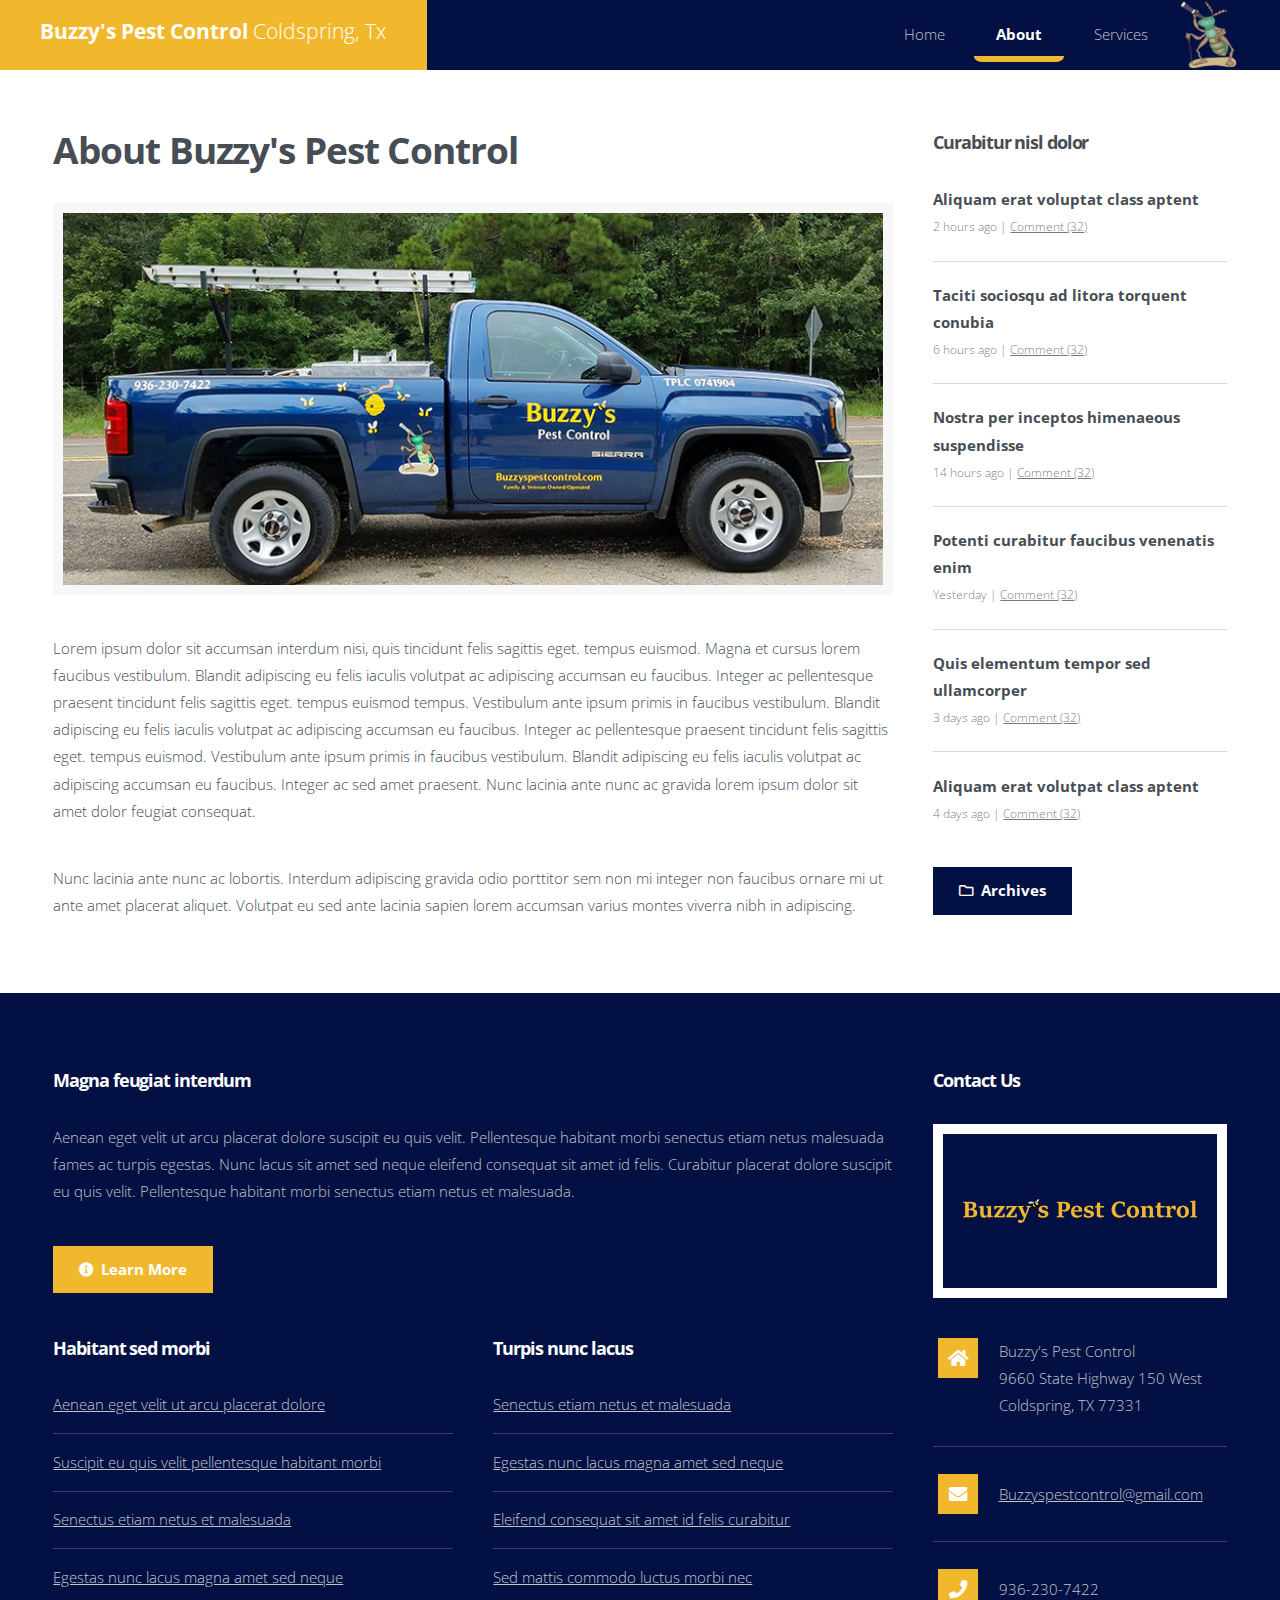
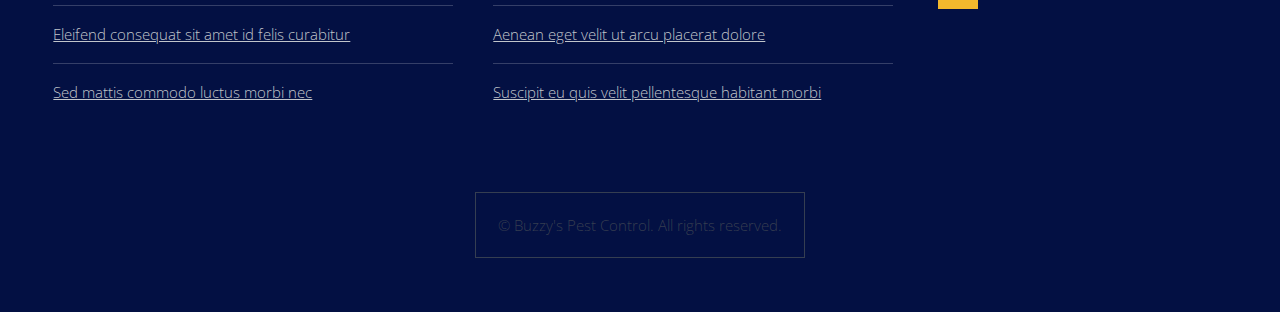
<file: about.html>
<!DOCTYPE HTML>
<html>
	<head>
		<title>Buzzy's Pest Control | About</title>
		<meta charset="utf-8" />
		<meta name="viewport" content="width=device-width, initial-scale=1, user-scalable=no" />
		<meta name="description" content="" />
		<meta name="keywords" content="" />
		<link rel="stylesheet" href="assets/css/main.css" />
	</head>
	<body class="is-preload">

		<!-- Header -->
		<header id="header">

			<!-- Logo -->
				<a class="logo" href="index.html"><strong>Buzzy's Pest Control</strong> <span>Coldspring, Tx</span></a>

			<!-- Nav -->
				<nav id="nav">
					<ul>
						<li><a href="index.html">Home</a></li>
						<li><a href="about.html" class="active">About</a></li>
						<li><a href="services.html">Services</a></li>
						<picture>
							<a href="index.html">
								<img class="logo3"src="./images/logos/ogcricket.png" alt="Buzzy's pest control logo">
							</a>
						</picture>
					</ul>
				</nav>

		</header>

		<!-- Main -->
			<div id="main" class="wrapper">
				<div class="inner with-sidebar">

					<!-- Content -->
						<section class="content">
							<div class="posts">
								<article class="post">
									<header>
										<h1>About Buzzy's Pest Control</h1>
									</header>
									<span class="image fit"><img src="images/bpctruck.jpg" alt="" /></span>
									<p>Lorem ipsum dolor sit accumsan interdum nisi, quis tincidunt felis sagittis eget. tempus euismod. Magna et cursus lorem faucibus vestibulum. Blandit adipiscing eu felis iaculis volutpat ac adipiscing accumsan eu faucibus. Integer ac pellentesque praesent tincidunt felis sagittis eget. tempus euismod tempus. Vestibulum ante ipsum primis in faucibus vestibulum. Blandit adipiscing eu felis iaculis volutpat ac adipiscing accumsan eu faucibus. Integer ac pellentesque praesent tincidunt felis sagittis eget. tempus euismod. Vestibulum ante ipsum primis in faucibus vestibulum. Blandit adipiscing eu felis iaculis volutpat ac adipiscing accumsan eu faucibus. Integer ac sed amet praesent. Nunc lacinia ante nunc ac gravida lorem ipsum dolor sit amet dolor feugiat consequat.</p>
									<p>Nunc lacinia ante nunc ac lobortis. Interdum adipiscing gravida odio porttitor sem non mi integer non faucibus ornare mi ut ante amet placerat aliquet. Volutpat eu sed ante lacinia sapien lorem accumsan varius montes viverra nibh in adipiscing.</p>
								</article>
							</div>
						</section>

					<!-- Sidebar -->
						<section class="sidebar">
							<header>
								<h3>Curabitur nisl dolor</h3>
							</header>
							<div class="posts-list">
								<article>
									<a href="#">Aliquam erat voluptat class aptent</a>
									<p class="date">2 hours ago | <a href="#">Comment (32)</a></p>
								</article>
								<article>
									<a href="#">Taciti sociosqu ad litora torquent conubia</a>
									<p class="date">6 hours ago | <a href="#">Comment (32)</a></p>
								</article>
								<article>
									<a href="#">Nostra per inceptos himenaeous suspendisse</a>
									<p class="date">14 hours ago | <a href="#">Comment (32)</a></p>
								</article>
								<article>
									<a href="#">Potenti curabitur faucibus venenatis enim</a>
									<p class="date">Yesterday | <a href="#">Comment (32)</a></p>
								</article>
								<article>
									<a href="#">Quis elementum tempor sed ullamcorper</a>
									<p class="date">3 days ago | <a href="#">Comment (32)</a></p>
								</article>
								<article>
									<a href="#">Aliquam erat volutpat class aptent</a>
									<p class="date">4 days ago | <a href="#">Comment (32)</a></p>
								</article>
								<ul class="actions">
									<li><a href="#" class="button primary icon fa-folder">Archives</a></li>
								</ul>
							</div>
						</section>

				</div>
			</div>

		<!-- Footer -->
			<section id="footer">
				<div class="inner with-sidebar">

					<!-- Content -->
						<div class="content">
							<section>
								<header>
									<h3>Magna feugiat interdum</h3>
								</header>
								<p>Aenean eget velit ut arcu placerat dolore suscipit eu quis velit. Pellentesque habitant morbi senectus etiam netus malesuada fames ac turpis egestas. Nunc lacus sit amet sed neque eleifend consequat sit amet id felis. Curabitur placerat dolore suscipit eu quis velit. Pellentesque habitant morbi senectus etiam netus et malesuada.</p>
								<ul class="actions">
									<li><a href="#" class="button primary icon solid fa-info-circle">Learn More</a></li>
								</ul>
							</section>
							<section class="split">
								<div>
									<header>
										<h3>Habitant sed morbi</h3>
									</header>
									<ul class="alt">
										<li><a href="#">Aenean eget velit ut arcu placerat dolore</a></li>
										<li><a href="#">Suscipit eu quis velit pellentesque habitant morbi</a></li>
										<li><a href="#">Senectus etiam netus et malesuada</a></li>
										<li><a href="#">Egestas nunc lacus magna amet sed neque</a></li>
										<li><a href="#">Eleifend consequat sit amet id felis curabitur</a></li>
										<li><a href="#">Sed mattis commodo luctus morbi nec</a></li>
									</ul>
								</div>
								<div>
									<header>
										<h3>Turpis nunc lacus</h3>
									</header>
									<ul class="alt">
										<li><a href="#">Senectus etiam netus et malesuada</a></li>
										<li><a href="#">Egestas nunc lacus magna amet sed neque</a></li>
										<li><a href="#">Eleifend consequat sit amet id felis curabitur</a></li>
										<li><a href="#">Sed mattis commodo luctus morbi nec</a></li>
										<li><a href="#">Aenean eget velit ut arcu placerat dolore</a></li>
										<li><a href="#">Suscipit eu quis velit pellentesque habitant morbi</a></li>
									</ul>
								</div>
							</section>
						</div>

					<!-- Sidebar -->
					<div class="sidebar">
						<header>
							<h3>Contact Us</h3>
						</header>
						<section class="image fit">
							<img src="./images/logos/NameLogo.png" alt="Buzzy's Pest Control logo" />
						</section>
						<section>
							<ul class="contact-icons">
								<li class="icon solid fa-home">
									<address>
										Buzzy's Pest Control<br />
										9660 State Highway 150 West<br />
										Coldspring, TX 77331
									</address>
								</li>
								<li class="icon solid fa-envelope">
									<a href="#">Buzzyspestcontrol@gmail.com</a>
								</li>
								<li class="icon solid fa-phone">
									936-230-7422
								</li>
								</li>
							</ul>
						</section>
					</div>

			</div>
			<div class="copyright">
				<span>&copy; Buzzy's Pest Control. All rights reserved.</span>
			</div>
			</section>

		<!-- Scripts -->
			<script src="assets/js/jquery.min.js"></script>
			<script src="assets/js/jquery.dropotron.min.js"></script>
			<script src="assets/js/browser.min.js"></script>
			<script src="assets/js/breakpoints.min.js"></script>
			<script src="assets/js/util.js"></script>
			<script src="assets/js/main.js"></script>

	</body>
</html>
</file>
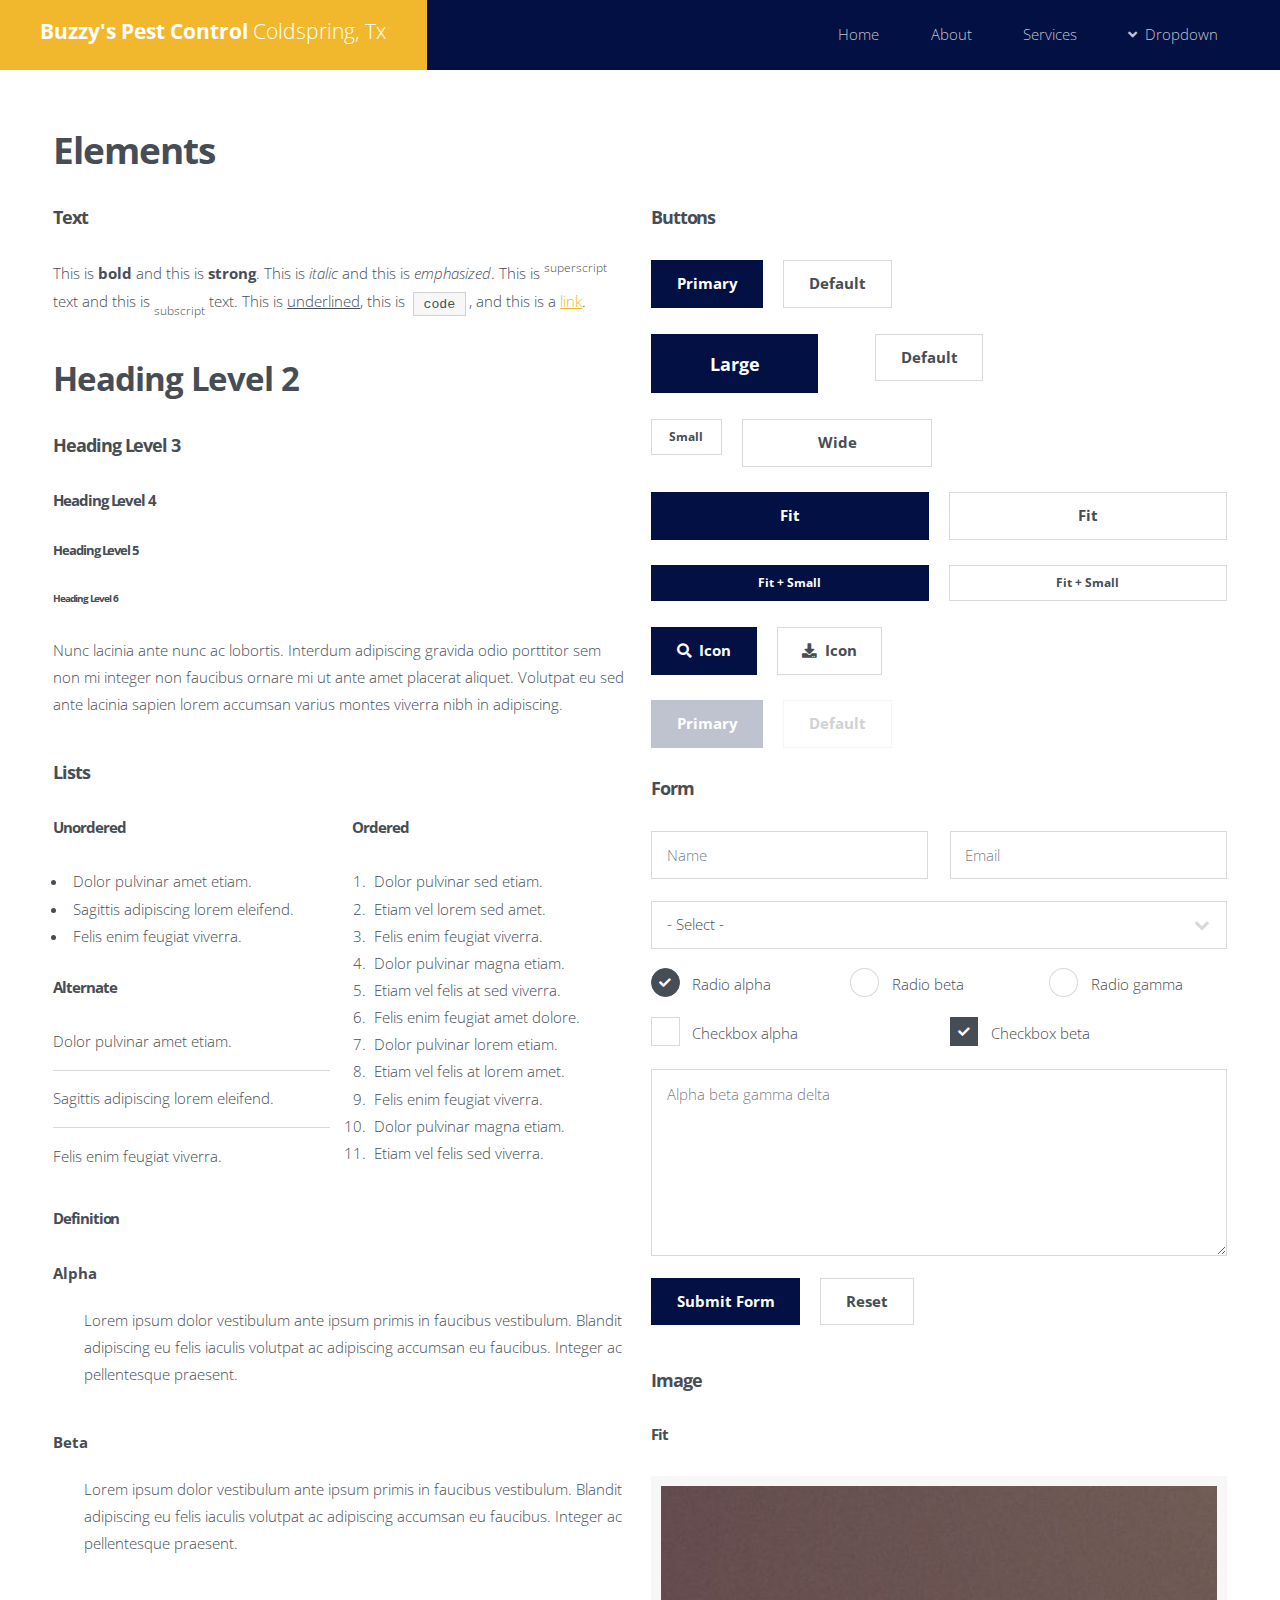
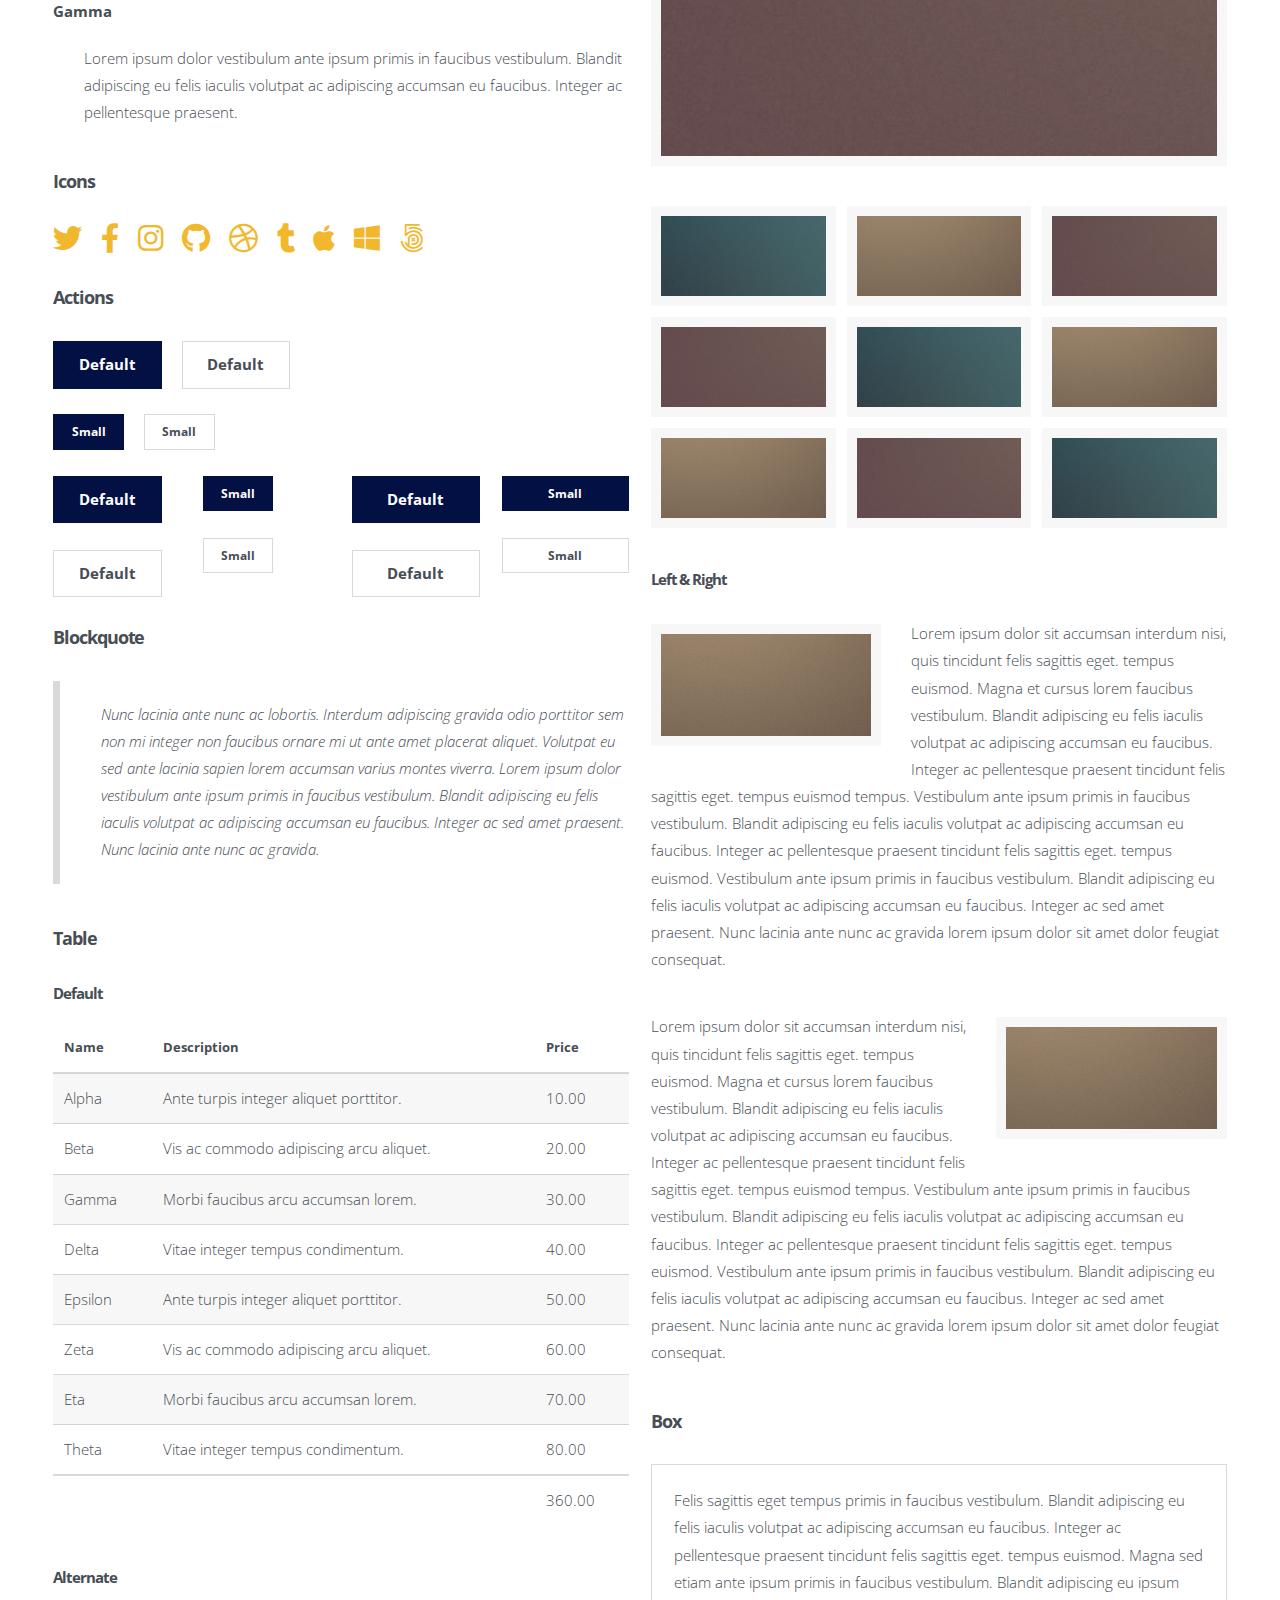
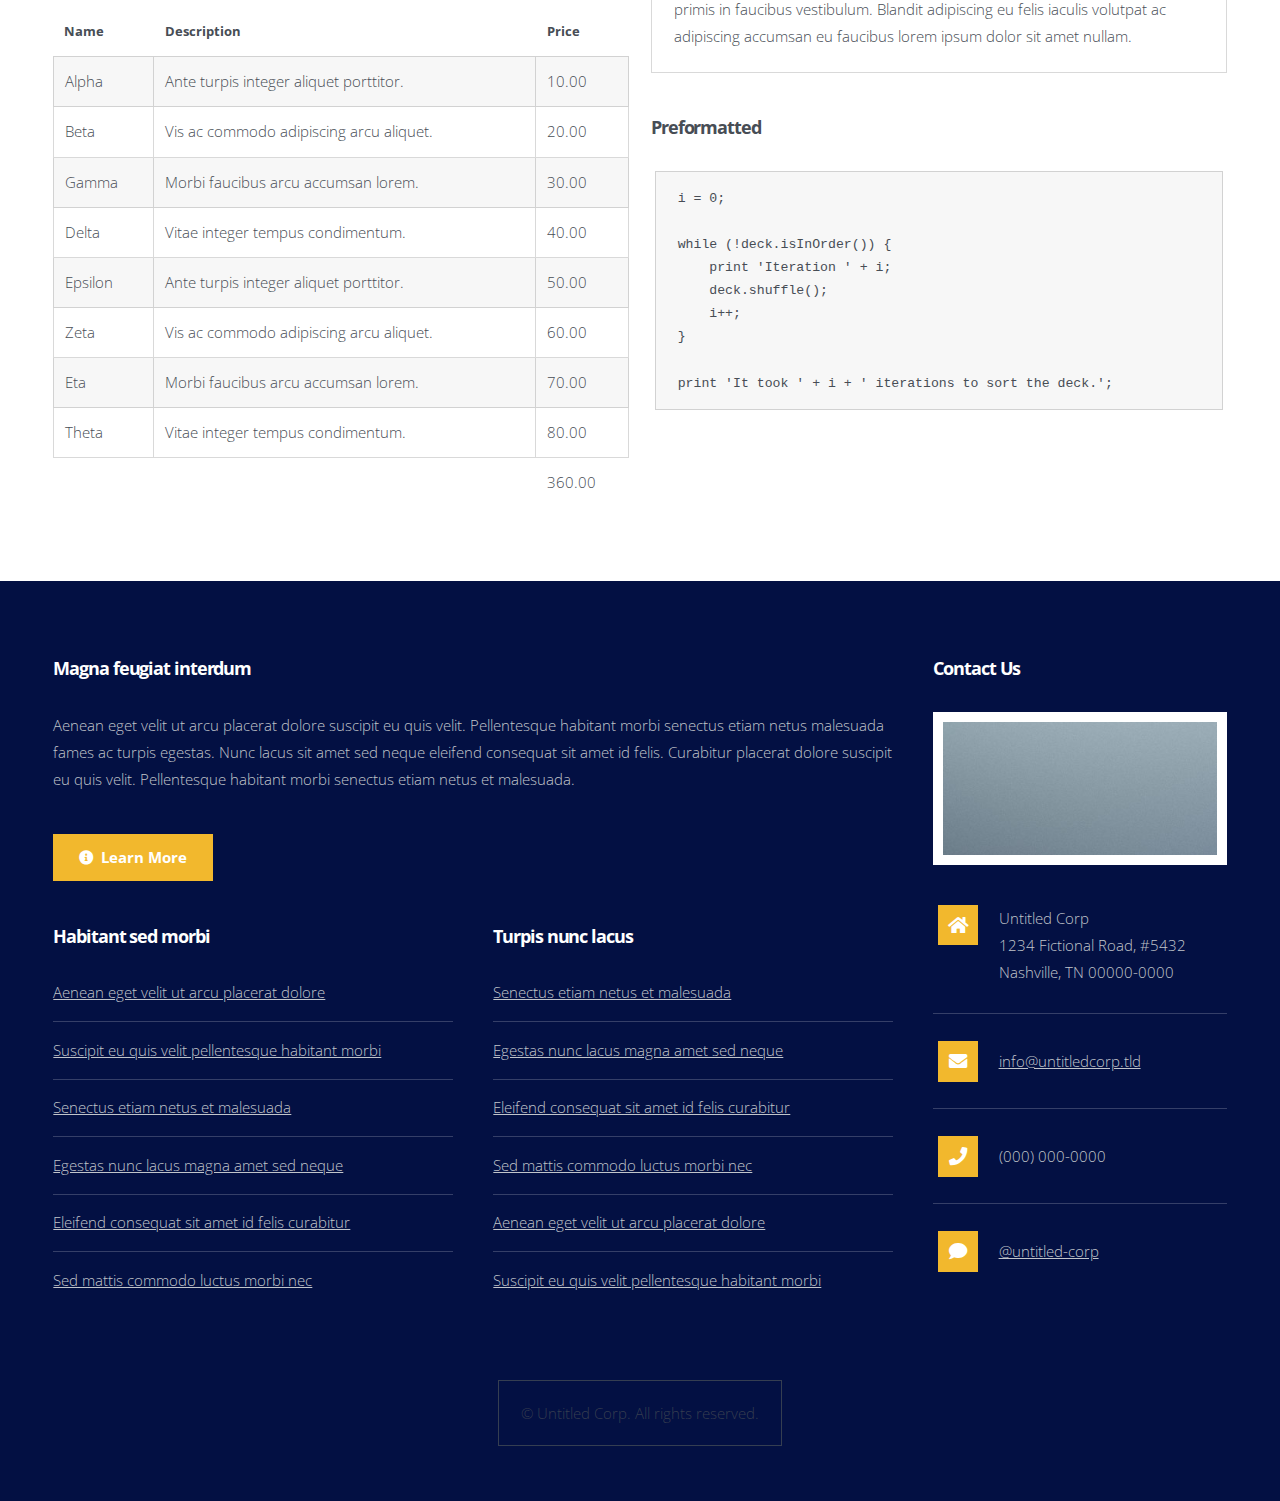
<file: elements.html>
<!DOCTYPE HTML>
<html>
	<head>
		<title>Untitled</title>
		<meta charset="utf-8" />
		<meta name="viewport" content="width=device-width, initial-scale=1, user-scalable=no" />
		<meta name="description" content="" />
		<meta name="keywords" content="" />
		<link rel="stylesheet" href="assets/css/main.css" />
	</head>
	<body class="is-preload">

		<!-- Header -->
		<header id="header">

			<!-- Logo -->
				<a class="logo" href="index.html"><strong>Buzzy's Pest Control</strong> <span>Coldspring, Tx</span></a>

			<!-- Nav -->
				<nav id="nav">
					<ul>
						<li><a href="index.html">Home</a></li>
						<li><a href="about.html">About</a></li>
						<li><a href="services.html">Services</a></li>
						<li>
							<a href="#">Dropdown</a>
							<ul>
								<li><a href="elements.html">Elements</a></li>
								<li><a href="#">Magna tempus</a></li>
								<li><a href="#">Etiam lorem facilis</a></li>
								<li><a href="#">Veroeros consequat</a></li>
								<li><a href="#">Nisl sed adipiscing</a></li>
							</ul>
						</li>

					</ul>
				</nav>

		</header>

		<!-- Main -->
			<section id="main" class="wrapper">
				<div class="inner">
					<!-- Elements -->
						<h1>Elements</h1>
						<div class="row">
							<div class="col-6 col-12-medium">

								<!-- Text -->
									<h3>Text</h3>
									<p>This is <b>bold</b> and this is <strong>strong</strong>. This is <i>italic</i> and this
									is <em>emphasized</em>.
									This is <sup>superscript</sup> text and this is <sub>subscript</sub> text.
									This is <u>underlined</u>, this is <code>code</code>, and this is a <a href="#">link</a>.</p>
									<h2>Heading Level 2</h2>
									<h3>Heading Level 3</h3>
									<h4>Heading Level 4</h4>
									<h5>Heading Level 5</h5>
									<h6>Heading Level 6</h6>
									<p>Nunc lacinia ante nunc ac lobortis. Interdum adipiscing gravida odio porttitor sem
									non mi integer non faucibus ornare mi ut ante amet placerat aliquet. Volutpat eu sed
									ante lacinia sapien lorem accumsan varius montes viverra nibh in adipiscing.</p>

								<!-- Lists -->
									<h3>Lists</h3>
									<div class="row">
										<div class="col-6 col-12-small">
											<h4>Unordered</h4>
											<ul>
												<li>Dolor pulvinar amet etiam.</li>
												<li>Sagittis adipiscing lorem eleifend.</li>
												<li>Felis enim feugiat viverra.</li>
											</ul>
											<h4>Alternate</h4>
											<ul class="alt">
												<li>Dolor pulvinar amet etiam.</li>
												<li>Sagittis adipiscing lorem eleifend.</li>
												<li>Felis enim feugiat viverra.</li>
											</ul>
										</div>
										<div class="col-6 col-12-small">
											<h4>Ordered</h4>
											<ol>
												<li>Dolor pulvinar sed etiam.</li>
												<li>Etiam vel lorem sed amet.</li>
												<li>Felis enim feugiat viverra.</li>
												<li>Dolor pulvinar magna etiam.</li>
												<li>Etiam vel felis at sed viverra.</li>
												<li>Felis enim feugiat amet dolore.</li>
												<li>Dolor pulvinar lorem etiam.</li>
												<li>Etiam vel felis at lorem amet.</li>
												<li>Felis enim feugiat viverra.</li>
												<li>Dolor pulvinar magna etiam.</li>
												<li>Etiam vel felis sed viverra.</li>
											</ol>
										</div>
									</div>
									<h4>Definition</h4>
									<dl>
										<dt>Alpha</dt>
										<dd>
											<p>Lorem ipsum dolor vestibulum ante ipsum primis in faucibus vestibulum.
											Blandit adipiscing eu felis iaculis volutpat ac adipiscing accumsan eu faucibus.
											Integer ac pellentesque praesent.</p>
										</dd>
										<dt>Beta</dt>
										<dd>
											<p>Lorem ipsum dolor vestibulum ante ipsum primis in faucibus vestibulum.
											Blandit adipiscing eu felis iaculis volutpat ac adipiscing accumsan eu faucibus.
											Integer ac pellentesque praesent.</p>
										</dd>
										<dt>Gamma</dt>
										<dd>
											<p>Lorem ipsum dolor vestibulum ante ipsum primis in faucibus vestibulum.
											Blandit adipiscing eu felis iaculis volutpat ac adipiscing accumsan eu faucibus.
											Integer ac pellentesque praesent.</p>
										</dd>
									</dl>

								<!-- Icons -->
									<h3>Icons</h3>
									<ul class="icons">
										<li><a href="#" class="icon brands fa-twitter"><span class="label">Twitter</span></a></li>
										<li><a href="#" class="icon brands fa-facebook-f"><span class="label">Facebook</span></a></li>
										<li><a href="#" class="icon brands fa-instagram"><span class="label">Instagram</span></a></li>
										<li><a href="#" class="icon brands fa-github"><span class="label">Github</span></a></li>
										<li><a href="#" class="icon brands fa-dribbble"><span class="label">Dribbble</span></a></li>
										<li><a href="#" class="icon brands fa-tumblr"><span class="label">Tumblr</span></a></li>
										<li><a href="#" class="icon brands fa-apple"><span class="label">Apple</span></a></li>
										<li><a href="#" class="icon brands fa-windows"><span class="label">Windows</span></a></li>
										<li><a href="#" class="icon brands fa-500px"><span class="label">500px</span></a></li>
									</ul>

								<!-- Actions -->
									<h3>Actions</h3>
									<ul class="actions">
										<li><a href="#" class="button primary">Default</a></li>
										<li><a href="#" class="button">Default</a></li>
									</ul>
									<ul class="actions">
										<li><a href="#" class="button primary small">Small</a></li>
										<li><a href="#" class="button small">Small</a></li>
									</ul>
									<div class="row">
										<div class="col-3 col-12-small">
											<ul class="actions stacked">
												<li><a href="#" class="button primary">Default</a></li>
												<li><a href="#" class="button">Default</a></li>
											</ul>
										</div>
										<div class="col-3 col-12-small">
											<ul class="actions stacked">
												<li><a href="#" class="button primary small">Small</a></li>
												<li><a href="#" class="button small">Small</a></li>
											</ul>
										</div>
										<div class="col-3 col-12-small">
											<ul class="actions stacked">
												<li><a href="#" class="button primary fit">Default</a></li>
												<li><a href="#" class="button fit">Default</a></li>
											</ul>
										</div>
										<div class="col-3 col-12-small">
											<ul class="actions stacked">
												<li><a href="#" class="button primary small fit">Small</a></li>
												<li><a href="#" class="button small fit">Small</a></li>
											</ul>
										</div>
									</div>

								<!-- Blockquote -->
									<h3>Blockquote</h3>
									<blockquote>Nunc lacinia ante nunc ac lobortis. Interdum adipiscing gravida odio
									porttitor sem non mi integer non faucibus ornare mi ut ante amet placerat aliquet.
									Volutpat eu sed ante lacinia sapien lorem accumsan varius montes viverra. Lorem ipsum
									dolor vestibulum ante ipsum primis in faucibus vestibulum. Blandit adipiscing eu felis
									iaculis volutpat ac adipiscing accumsan eu faucibus. Integer ac sed amet praesent. Nunc
									lacinia ante nunc ac gravida.</blockquote>

								<!-- Table -->
									<h3>Table</h3>
									<h4>Default</h4>
									<div class="table-wrapper">
										<table>
											<thead>
												<tr>
													<th>Name</th>
													<th>Description</th>
													<th>Price</th>
												</tr>
											</thead>
											<tbody>
												<tr>
													<td>Alpha</td>
													<td>Ante turpis integer aliquet porttitor.</td>
													<td>10.00</td>
												</tr>
												<tr>
													<td>Beta</td>
													<td>Vis ac commodo adipiscing arcu aliquet.</td>
													<td>20.00</td>
												</tr>
												<tr>
													<td>Gamma</td>
													<td>Morbi faucibus arcu accumsan lorem.</td>
													<td>30.00</td>
												</tr>
												<tr>
													<td>Delta</td>
													<td>Vitae integer tempus condimentum.</td>
													<td>40.00</td>
												</tr>
												<tr>
													<td>Epsilon</td>
													<td>Ante turpis integer aliquet porttitor.</td>
													<td>50.00</td>
												</tr>
												<tr>
													<td>Zeta</td>
													<td>Vis ac commodo adipiscing arcu aliquet.</td>
													<td>60.00</td>
												</tr>
												<tr>
													<td>Eta</td>
													<td>Morbi faucibus arcu accumsan lorem.</td>
													<td>70.00</td>
												</tr>
												<tr>
													<td>Theta</td>
													<td>Vitae integer tempus condimentum.</td>
													<td>80.00</td>
												</tr>
											</tbody>
											<tfoot>
												<tr>
													<td colspan="2"></td>
													<td>360.00</td>
												</tr>
											</tfoot>
										</table>
									</div>
									<h4>Alternate</h4>
									<div class="table-wrapper">
										<table class="alt">
											<thead>
												<tr>
													<th>Name</th>
													<th>Description</th>
													<th>Price</th>
												</tr>
											</thead>
											<tbody>
												<tr>
													<td>Alpha</td>
													<td>Ante turpis integer aliquet porttitor.</td>
													<td>10.00</td>
												</tr>
												<tr>
													<td>Beta</td>
													<td>Vis ac commodo adipiscing arcu aliquet.</td>
													<td>20.00</td>
												</tr>
												<tr>
													<td>Gamma</td>
													<td>Morbi faucibus arcu accumsan lorem.</td>
													<td>30.00</td>
												</tr>
												<tr>
													<td>Delta</td>
													<td>Vitae integer tempus condimentum.</td>
													<td>40.00</td>
												</tr>
												<tr>
													<td>Epsilon</td>
													<td>Ante turpis integer aliquet porttitor.</td>
													<td>50.00</td>
												</tr>
												<tr>
													<td>Zeta</td>
													<td>Vis ac commodo adipiscing arcu aliquet.</td>
													<td>60.00</td>
												</tr>
												<tr>
													<td>Eta</td>
													<td>Morbi faucibus arcu accumsan lorem.</td>
													<td>70.00</td>
												</tr>
												<tr>
													<td>Theta</td>
													<td>Vitae integer tempus condimentum.</td>
													<td>80.00</td>
												</tr>
											</tbody>
											<tfoot>
												<tr>
													<td colspan="2"></td>
													<td>360.00</td>
												</tr>
											</tfoot>
										</table>
									</div>

							</div>
							<div class="col-6 col-12-medium">

								<!-- Buttons -->
									<h3>Buttons</h3>
									<ul class="actions">
										<li><a href="#" class="button primary">Primary</a></li>
										<li><a href="#" class="button">Default</a></li>
									</ul>
									<ul class="actions">
										<li><a href="#" class="button primary large">Large</a></li>
										<li><a href="#" class="button">Default</a></li>
									</ul>
									<ul class="actions">
										<li><a href="#" class="button small">Small</a></li>
										<li><a href="#" class="button wide">Wide</a></li>
									</ul>
									<ul class="actions fit">
										<li><a href="#" class="button primary fit">Fit</a></li>
										<li><a href="#" class="button fit">Fit</a></li>
									</ul>
									<ul class="actions fit">
										<li><a href="#" class="button primary fit small">Fit + Small</a></li>
										<li><a href="#" class="button fit small">Fit + Small</a></li>
									</ul>
									<ul class="actions">
										<li><a href="#" class="button primary icon solid fa-search">Icon</a></li>
										<li><a href="#" class="button icon solid fa-download">Icon</a></li>
									</ul>
									<ul class="actions">
										<li><span class="button primary disabled">Primary</span></li>
										<li><span class="button disabled">Default</span></li>
									</ul>

								<!-- Form -->
									<h3>Form</h3>
									<form method="post" action="#">
										<div class="row gtr-uniform">
											<div class="col-6 col-12-xsmall">
												<input type="text" name="name" id="name" value="" placeholder="Name" />
											</div>
											<div class="col-6 col-12-xsmall">
												<input type="email" name="email" id="email" value="" placeholder="Email" />
											</div>
											<!-- Break -->
											<div class="col-12">
												<select name="category" id="category">
													<option value="">- Select -</option>
													<option value="alpha">Option alpha</option>
													<option value="beta">Option beta</option>
													<option value="gamma">Option gamma</option>
													<option value="delta">Option delta</option>
													<option value="epsilon">Option epsilon</option>
													<option value="zeta">Option zeta</option>
													<option value="eta">Option eta</option>
													<option value="theta">Option theta</option>
												</select>
											</div>
											<!-- Break -->
											<div class="col-4 col-12-small">
												<input type="radio" id="radio-alpha" name="radio" checked>
												<label for="radio-alpha">Radio alpha</label>
											</div>
											<div class="col-4 col-12-small">
												<input type="radio" id="radio-beta" name="radio">
												<label for="radio-beta">Radio beta</label>
											</div>
											<div class="col-4 col-12-small">
												<input type="radio" id="radio-gamma" name="radio">
												<label for="radio-gamma">Radio gamma</label>
											</div>
											<!-- Break -->
											<div class="col-6 col-12-small">
												<input type="checkbox" id="checkbox-alpha" name="checkbox">
												<label for="checkbox-alpha">Checkbox alpha</label>
											</div>
											<div class="col-6 col-12-small">
												<input type="checkbox" id="checkbox-beta" name="checkbox" checked>
												<label for="checkbox-beta">Checkbox beta</label>
											</div>
											<!-- Break -->
											<div class="col-12">
												<textarea name="textarea" id="textarea" placeholder="Alpha beta gamma delta" rows="6"></textarea>
											</div>
											<!-- Break -->
											<div class="col-12">
												<ul class="actions">
													<li><input type="submit" value="Submit Form" class="primary" /></li>
													<li><input type="reset" value="Reset" /></li>
												</ul>
											</div>
										</div>
									</form>

								<!-- Image -->
									<h3>Image</h3>
									<h4>Fit</h4>
									<span class="image fit"><img src="images/pic03.jpg" alt="" /></span>
									<div class="box alt">
										<div class="row gtr-50 gtr-uniform">
											<div class="col-4"><span class="image fit"><img src="images/pic04.jpg" alt="" /></span></div>
											<div class="col-4"><span class="image fit"><img src="images/pic02.jpg" alt="" /></span></div>
											<div class="col-4"><span class="image fit"><img src="images/pic03.jpg" alt="" /></span></div>
											<!-- Break -->
											<div class="col-4"><span class="image fit"><img src="images/pic03.jpg" alt="" /></span></div>
											<div class="col-4"><span class="image fit"><img src="images/pic04.jpg" alt="" /></span></div>
											<div class="col-4"><span class="image fit"><img src="images/pic02.jpg" alt="" /></span></div>
											<!-- Break -->
											<div class="col-4"><span class="image fit"><img src="images/pic02.jpg" alt="" /></span></div>
											<div class="col-4"><span class="image fit"><img src="images/pic03.jpg" alt="" /></span></div>
											<div class="col-4"><span class="image fit"><img src="images/pic04.jpg" alt="" /></span></div>
										</div>
									</div>
									<h4>Left &amp; Right</h4>
									<p>
										<span class="image left"><img src="images/pic02.jpg" alt="" /></span>
										Lorem ipsum dolor sit accumsan interdum nisi, quis tincidunt felis sagittis eget.
										tempus euismod. Magna et cursus lorem faucibus vestibulum. Blandit adipiscing eu
										felis iaculis volutpat ac adipiscing accumsan eu faucibus. Integer ac pellentesque
										praesent tincidunt felis sagittis eget. tempus euismod tempus. Vestibulum ante ipsum
										primis in faucibus vestibulum. Blandit adipiscing eu felis iaculis volutpat ac
										adipiscing accumsan eu faucibus. Integer ac pellentesque praesent tincidunt felis
										sagittis eget. tempus euismod. Vestibulum ante ipsum primis in faucibus vestibulum.
										Blandit adipiscing eu felis iaculis volutpat ac adipiscing accumsan eu faucibus.
										Integer ac sed amet praesent. Nunc lacinia ante nunc ac gravida lorem ipsum dolor
										sit amet dolor feugiat consequat.
									</p>
									<p>
										<span class="image right"><img src="images/pic02.jpg" alt="" /></span>
										Lorem ipsum dolor sit accumsan interdum nisi, quis tincidunt felis sagittis eget.
										tempus euismod. Magna et cursus lorem faucibus vestibulum. Blandit adipiscing eu
										felis iaculis volutpat ac adipiscing accumsan eu faucibus. Integer ac pellentesque
										praesent tincidunt felis sagittis eget. tempus euismod tempus. Vestibulum ante ipsum
										primis in faucibus vestibulum. Blandit adipiscing eu felis iaculis volutpat ac
										adipiscing accumsan eu faucibus. Integer ac pellentesque praesent tincidunt felis
										sagittis eget. tempus euismod. Vestibulum ante ipsum primis in faucibus vestibulum.
										Blandit adipiscing eu felis iaculis volutpat ac adipiscing accumsan eu faucibus.
										Integer ac sed amet praesent. Nunc lacinia ante nunc ac gravida lorem ipsum dolor
										sit amet dolor feugiat consequat.
									</p>

								<!-- Box -->
									<h3>Box</h3>
									<div class="box">
										<p>Felis sagittis eget tempus primis in faucibus vestibulum. Blandit adipiscing eu
										felis iaculis volutpat ac adipiscing accumsan eu faucibus. Integer ac pellentesque
										praesent tincidunt felis sagittis eget. tempus euismod. Magna sed etiam ante ipsum
										primis in faucibus vestibulum. Blandit adipiscing eu ipsum primis in faucibus
										vestibulum. Blandit adipiscing eu felis iaculis volutpat ac adipiscing accumsan eu
										faucibus lorem ipsum dolor sit amet nullam.</p>
									</div>

								<!-- Preformatted Code -->
									<h3>Preformatted</h3>
									<pre><code>i = 0;

while (!deck.isInOrder()) {
    print 'Iteration ' + i;
    deck.shuffle();
    i++;
}

print 'It took ' + i + ' iterations to sort the deck.';
</code></pre>

							</div>
						</div>
				</div>
			</section>

		<!-- Footer -->
			<section id="footer">
				<div class="inner with-sidebar">

					<!-- Content -->
						<div class="content">
							<section>
								<header>
									<h3>Magna feugiat interdum</h3>
								</header>
								<p>Aenean eget velit ut arcu placerat dolore suscipit eu quis velit. Pellentesque habitant morbi senectus etiam netus malesuada fames ac turpis egestas. Nunc lacus sit amet sed neque eleifend consequat sit amet id felis. Curabitur placerat dolore suscipit eu quis velit. Pellentesque habitant morbi senectus etiam netus et malesuada.</p>
								<ul class="actions">
									<li><a href="#" class="button primary icon solid fa-info-circle">Learn More</a></li>
								</ul>
							</section>
							<section class="split">
								<div>
									<header>
										<h3>Habitant sed morbi</h3>
									</header>
									<ul class="alt">
										<li><a href="#">Aenean eget velit ut arcu placerat dolore</a></li>
										<li><a href="#">Suscipit eu quis velit pellentesque habitant morbi</a></li>
										<li><a href="#">Senectus etiam netus et malesuada</a></li>
										<li><a href="#">Egestas nunc lacus magna amet sed neque</a></li>
										<li><a href="#">Eleifend consequat sit amet id felis curabitur</a></li>
										<li><a href="#">Sed mattis commodo luctus morbi nec</a></li>
									</ul>
								</div>
								<div>
									<header>
										<h3>Turpis nunc lacus</h3>
									</header>
									<ul class="alt">
										<li><a href="#">Senectus etiam netus et malesuada</a></li>
										<li><a href="#">Egestas nunc lacus magna amet sed neque</a></li>
										<li><a href="#">Eleifend consequat sit amet id felis curabitur</a></li>
										<li><a href="#">Sed mattis commodo luctus morbi nec</a></li>
										<li><a href="#">Aenean eget velit ut arcu placerat dolore</a></li>
										<li><a href="#">Suscipit eu quis velit pellentesque habitant morbi</a></li>
									</ul>
								</div>
							</section>
						</div>

					<!-- Sidebar -->
						<div class="sidebar">
							<header>
								<h3>Contact Us</h3>
							</header>
							<section class="image fit">
								<img src="images/pic10.jpg" alt="" />
							</section>
							<section>
								<ul class="contact-icons">
									<li class="icon solid fa-home">
										<address>
											Untitled Corp<br />
											1234 Fictional Road, #5432<br />
											Nashville, TN 00000-0000
										</address>
									</li>
									<li class="icon solid fa-envelope">
										<a href="#">info@untitledcorp.tld</a>
									</li>
									<li class="icon solid fa-phone">
										(000) 000-0000
									</li>
									<li class="icon solid fa-comment">
										<a href="#">@untitled-corp</a>
									</li>
								</ul>
							</section>
						</div>

				</div>
				<div class="copyright">
					<span>&copy; Untitled Corp. All rights reserved.</span>
				</div>
			</section>

		<!-- Scripts -->
			<script src="assets/js/jquery.min.js"></script>
			<script src="assets/js/jquery.dropotron.min.js"></script>
			<script src="assets/js/browser.min.js"></script>
			<script src="assets/js/breakpoints.min.js"></script>
			<script src="assets/js/util.js"></script>
			<script src="assets/js/main.js"></script>

	</body>
</html>
</file>
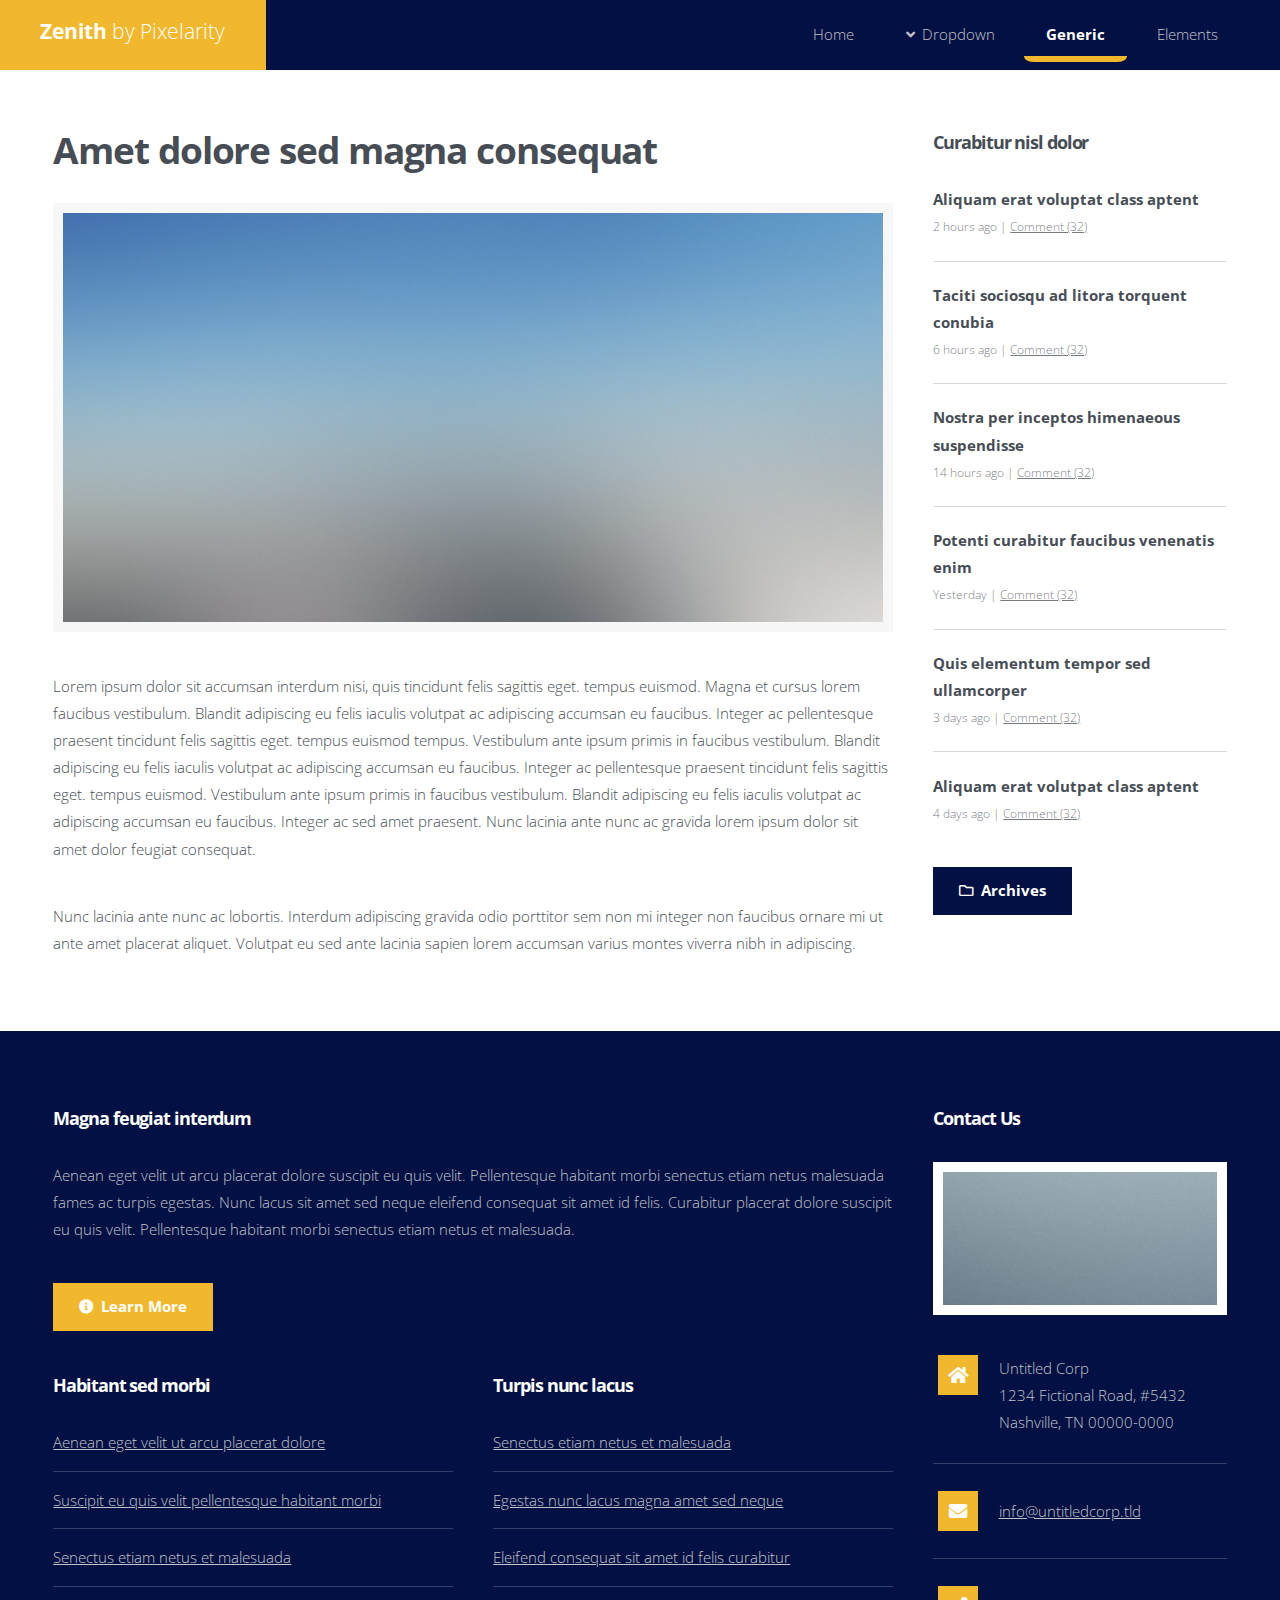
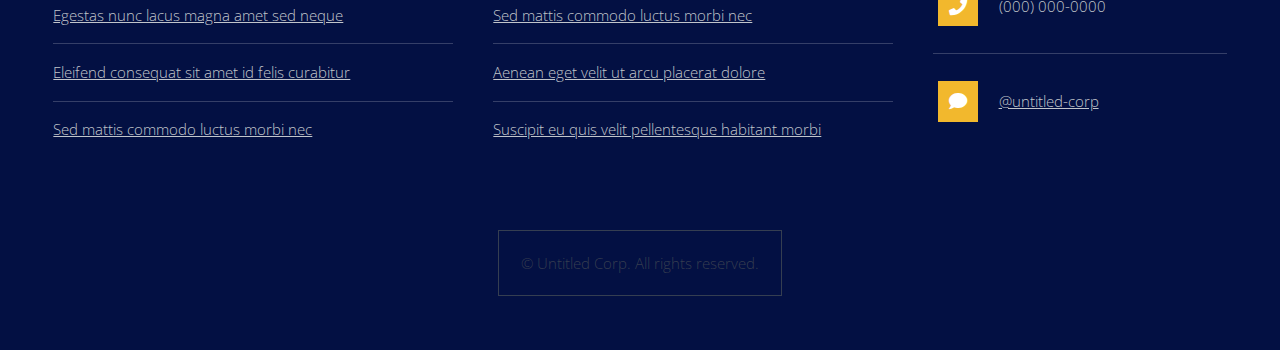
<file: generic.html>
<!DOCTYPE HTML>
<html>
	<head>
		<title>Untitled</title>
		<meta charset="utf-8" />
		<meta name="viewport" content="width=device-width, initial-scale=1, user-scalable=no" />
		<meta name="description" content="" />
		<meta name="keywords" content="" />
		<link rel="stylesheet" href="assets/css/main.css" />
	</head>
	<body class="is-preload">

		<!-- Header -->
			<header id="header">

				<!-- Logo -->
					<a class="logo" href="index.html"><strong>Zenith</strong> <span>by Pixelarity</span></a>

				<!-- Nav -->
					<nav id="nav">
						<ul>
							<li><a href="index.html">Home</a></li>
							<li>
								<a href="#">Dropdown</a>
								<ul>
									<li><a href="#">Magna tempus</a></li>
									<li><a href="#">Etiam lorem facilis</a></li>
									<li><a href="#">Veroeros consequat</a></li>
									<li>
										<a href="#">Dolore sed magna</a>
										<ul>
											<li><a href="#">Magna tempus</a></li>
											<li><a href="#">Etiam lorem facilis</a></li>
											<li><a href="#">Veroeros consequat</a></li>
											<li><a href="#">Dolore sed magna</a></li>
											<li><a href="#">Nisl sed adipiscing</a></li>
										</ul>
									</li>
									<li><a href="#">Nisl sed adipiscing</a></li>
								</ul>
							</li>
							<li><a href="generic.html" class="active">Generic</a></li>
							<li><a href="elements.html">Elements</a></li>
						</ul>
					</nav>

			</header>

		<!-- Main -->
			<div id="main" class="wrapper">
				<div class="inner with-sidebar">

					<!-- Content -->
						<section class="content">
							<div class="posts">
								<article class="post">
									<header>
										<h1>Amet dolore sed magna consequat</h1>
									</header>
									<span class="image fit"><img src="images/banner01.jpg" alt="" /></span>
									<p>Lorem ipsum dolor sit accumsan interdum nisi, quis tincidunt felis sagittis eget. tempus euismod. Magna et cursus lorem faucibus vestibulum. Blandit adipiscing eu felis iaculis volutpat ac adipiscing accumsan eu faucibus. Integer ac pellentesque praesent tincidunt felis sagittis eget. tempus euismod tempus. Vestibulum ante ipsum primis in faucibus vestibulum. Blandit adipiscing eu felis iaculis volutpat ac adipiscing accumsan eu faucibus. Integer ac pellentesque praesent tincidunt felis sagittis eget. tempus euismod. Vestibulum ante ipsum primis in faucibus vestibulum. Blandit adipiscing eu felis iaculis volutpat ac adipiscing accumsan eu faucibus. Integer ac sed amet praesent. Nunc lacinia ante nunc ac gravida lorem ipsum dolor sit amet dolor feugiat consequat.</p>
									<p>Nunc lacinia ante nunc ac lobortis. Interdum adipiscing gravida odio porttitor sem non mi integer non faucibus ornare mi ut ante amet placerat aliquet. Volutpat eu sed ante lacinia sapien lorem accumsan varius montes viverra nibh in adipiscing.</p>
								</article>
							</div>
						</section>

					<!-- Sidebar -->
						<section class="sidebar">
							<header>
								<h3>Curabitur nisl dolor</h3>
							</header>
							<div class="posts-list">
								<article>
									<a href="#">Aliquam erat voluptat class aptent</a>
									<p class="date">2 hours ago | <a href="#">Comment (32)</a></p>
								</article>
								<article>
									<a href="#">Taciti sociosqu ad litora torquent conubia</a>
									<p class="date">6 hours ago | <a href="#">Comment (32)</a></p>
								</article>
								<article>
									<a href="#">Nostra per inceptos himenaeous suspendisse</a>
									<p class="date">14 hours ago | <a href="#">Comment (32)</a></p>
								</article>
								<article>
									<a href="#">Potenti curabitur faucibus venenatis enim</a>
									<p class="date">Yesterday | <a href="#">Comment (32)</a></p>
								</article>
								<article>
									<a href="#">Quis elementum tempor sed ullamcorper</a>
									<p class="date">3 days ago | <a href="#">Comment (32)</a></p>
								</article>
								<article>
									<a href="#">Aliquam erat volutpat class aptent</a>
									<p class="date">4 days ago | <a href="#">Comment (32)</a></p>
								</article>
								<ul class="actions">
									<li><a href="#" class="button primary icon fa-folder">Archives</a></li>
								</ul>
							</div>
						</section>

				</div>
			</div>

		<!-- Footer -->
			<section id="footer">
				<div class="inner with-sidebar">

					<!-- Content -->
						<div class="content">
							<section>
								<header>
									<h3>Magna feugiat interdum</h3>
								</header>
								<p>Aenean eget velit ut arcu placerat dolore suscipit eu quis velit. Pellentesque habitant morbi senectus etiam netus malesuada fames ac turpis egestas. Nunc lacus sit amet sed neque eleifend consequat sit amet id felis. Curabitur placerat dolore suscipit eu quis velit. Pellentesque habitant morbi senectus etiam netus et malesuada.</p>
								<ul class="actions">
									<li><a href="#" class="button primary icon solid fa-info-circle">Learn More</a></li>
								</ul>
							</section>
							<section class="split">
								<div>
									<header>
										<h3>Habitant sed morbi</h3>
									</header>
									<ul class="alt">
										<li><a href="#">Aenean eget velit ut arcu placerat dolore</a></li>
										<li><a href="#">Suscipit eu quis velit pellentesque habitant morbi</a></li>
										<li><a href="#">Senectus etiam netus et malesuada</a></li>
										<li><a href="#">Egestas nunc lacus magna amet sed neque</a></li>
										<li><a href="#">Eleifend consequat sit amet id felis curabitur</a></li>
										<li><a href="#">Sed mattis commodo luctus morbi nec</a></li>
									</ul>
								</div>
								<div>
									<header>
										<h3>Turpis nunc lacus</h3>
									</header>
									<ul class="alt">
										<li><a href="#">Senectus etiam netus et malesuada</a></li>
										<li><a href="#">Egestas nunc lacus magna amet sed neque</a></li>
										<li><a href="#">Eleifend consequat sit amet id felis curabitur</a></li>
										<li><a href="#">Sed mattis commodo luctus morbi nec</a></li>
										<li><a href="#">Aenean eget velit ut arcu placerat dolore</a></li>
										<li><a href="#">Suscipit eu quis velit pellentesque habitant morbi</a></li>
									</ul>
								</div>
							</section>
						</div>

					<!-- Sidebar -->
						<div class="sidebar">
							<header>
								<h3>Contact Us</h3>
							</header>
							<section class="image fit">
								<img src="images/pic10.jpg" alt="" />
							</section>
							<section>
								<ul class="contact-icons">
									<li class="icon solid fa-home">
										<address>
											Untitled Corp<br />
											1234 Fictional Road, #5432<br />
											Nashville, TN 00000-0000
										</address>
									</li>
									<li class="icon solid fa-envelope">
										<a href="#">info@untitledcorp.tld</a>
									</li>
									<li class="icon solid fa-phone">
										(000) 000-0000
									</li>
									<li class="icon solid fa-comment">
										<a href="#">@untitled-corp</a>
									</li>
								</ul>
							</section>
						</div>

				</div>
				<div class="copyright">
					<span>&copy; Untitled Corp. All rights reserved.</span>
				</div>
			</section>

		<!-- Scripts -->
			<script src="assets/js/jquery.min.js"></script>
			<script src="assets/js/jquery.dropotron.min.js"></script>
			<script src="assets/js/browser.min.js"></script>
			<script src="assets/js/breakpoints.min.js"></script>
			<script src="assets/js/util.js"></script>
			<script src="assets/js/main.js"></script>

	</body>
</html>
</file>
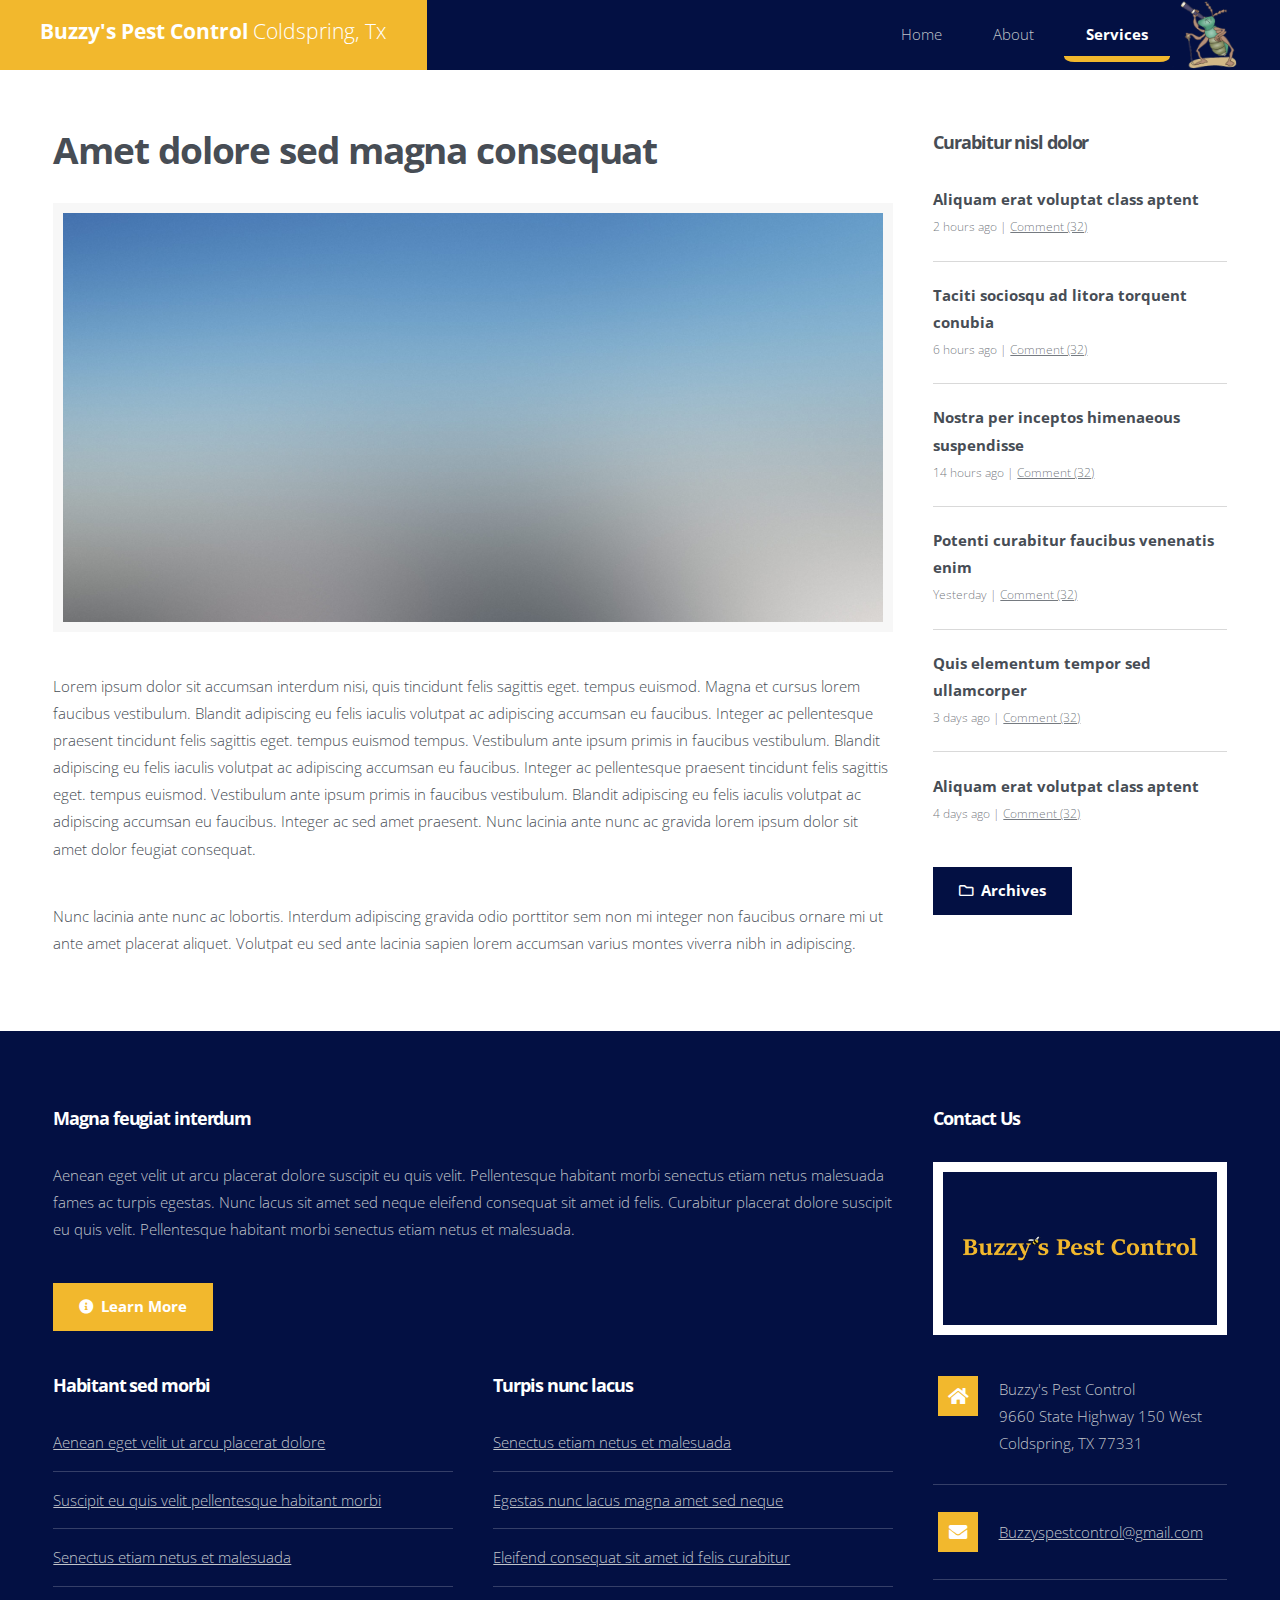
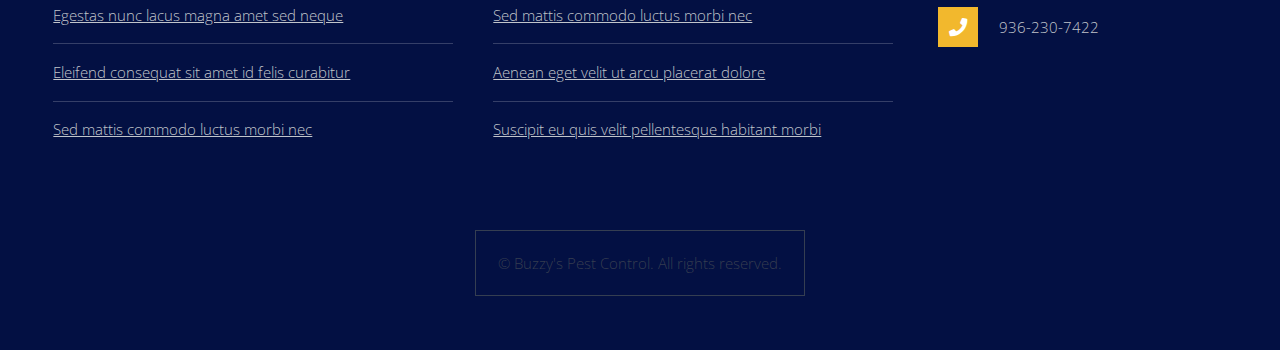
<file: services.html>
<!DOCTYPE HTML>
<html>
	<head>
		<title>Buzzy's Pest Control | Services</title>
		<meta charset="utf-8" />
		<meta name="viewport" content="width=device-width, initial-scale=1, user-scalable=no" />
		<meta name="description" content="" />
		<meta name="keywords" content="" />
		<link rel="stylesheet" href="assets/css/main.css" />
	</head>
	<body class="is-preload">

		<!-- Header -->
        <header id="header">

            <!-- Logo -->
                <a class="logo" href="index.html"><strong>Buzzy's Pest Control</strong> <span>Coldspring, Tx</span></a>

            <!-- Nav -->
                <nav id="nav">
                    <ul>
                        <li><a href="index.html">Home</a></li>
                        <li><a href="about.html">About</a></li>
						<li><a href="services.html" class="active">Services</a></li>
						<picture>
							<a href="index.html">
								<img class="logo3"src="./images/logos/ogcricket.png" alt="Buzzy's pest control logo">
							</a>
						</picture>
                    </ul>
                </nav>

        </header>

		<!-- Main -->
			<div id="main" class="wrapper">
				<div class="inner with-sidebar">

					<!-- Content -->
						<section class="content">
							<div class="posts">
								<article class="post">
									<header>
										<h1>Amet dolore sed magna consequat</h1>
									</header>
									<span class="image fit"><img src="images/banner01.jpg" alt="" /></span>
									<p>Lorem ipsum dolor sit accumsan interdum nisi, quis tincidunt felis sagittis eget. tempus euismod. Magna et cursus lorem faucibus vestibulum. Blandit adipiscing eu felis iaculis volutpat ac adipiscing accumsan eu faucibus. Integer ac pellentesque praesent tincidunt felis sagittis eget. tempus euismod tempus. Vestibulum ante ipsum primis in faucibus vestibulum. Blandit adipiscing eu felis iaculis volutpat ac adipiscing accumsan eu faucibus. Integer ac pellentesque praesent tincidunt felis sagittis eget. tempus euismod. Vestibulum ante ipsum primis in faucibus vestibulum. Blandit adipiscing eu felis iaculis volutpat ac adipiscing accumsan eu faucibus. Integer ac sed amet praesent. Nunc lacinia ante nunc ac gravida lorem ipsum dolor sit amet dolor feugiat consequat.</p>
									<p>Nunc lacinia ante nunc ac lobortis. Interdum adipiscing gravida odio porttitor sem non mi integer non faucibus ornare mi ut ante amet placerat aliquet. Volutpat eu sed ante lacinia sapien lorem accumsan varius montes viverra nibh in adipiscing.</p>
								</article>
							</div>
						</section>

					<!-- Sidebar -->
						<section class="sidebar">
							<header>
								<h3>Curabitur nisl dolor</h3>
							</header>
							<div class="posts-list">
								<article>
									<a href="#">Aliquam erat voluptat class aptent</a>
									<p class="date">2 hours ago | <a href="#">Comment (32)</a></p>
								</article>
								<article>
									<a href="#">Taciti sociosqu ad litora torquent conubia</a>
									<p class="date">6 hours ago | <a href="#">Comment (32)</a></p>
								</article>
								<article>
									<a href="#">Nostra per inceptos himenaeous suspendisse</a>
									<p class="date">14 hours ago | <a href="#">Comment (32)</a></p>
								</article>
								<article>
									<a href="#">Potenti curabitur faucibus venenatis enim</a>
									<p class="date">Yesterday | <a href="#">Comment (32)</a></p>
								</article>
								<article>
									<a href="#">Quis elementum tempor sed ullamcorper</a>
									<p class="date">3 days ago | <a href="#">Comment (32)</a></p>
								</article>
								<article>
									<a href="#">Aliquam erat volutpat class aptent</a>
									<p class="date">4 days ago | <a href="#">Comment (32)</a></p>
								</article>
								<ul class="actions">
									<li><a href="#" class="button primary icon fa-folder">Archives</a></li>
								</ul>
							</div>
						</section>

				</div>
			</div>

		<!-- Footer -->
			<section id="footer">
				<div class="inner with-sidebar">

					<!-- Content -->
						<div class="content">
							<section>
								<header>
									<h3>Magna feugiat interdum</h3>
								</header>
								<p>Aenean eget velit ut arcu placerat dolore suscipit eu quis velit. Pellentesque habitant morbi senectus etiam netus malesuada fames ac turpis egestas. Nunc lacus sit amet sed neque eleifend consequat sit amet id felis. Curabitur placerat dolore suscipit eu quis velit. Pellentesque habitant morbi senectus etiam netus et malesuada.</p>
								<ul class="actions">
									<li><a href="#" class="button primary icon solid fa-info-circle">Learn More</a></li>
								</ul>
							</section>
							<section class="split">
								<div>
									<header>
										<h3>Habitant sed morbi</h3>
									</header>
									<ul class="alt">
										<li><a href="#">Aenean eget velit ut arcu placerat dolore</a></li>
										<li><a href="#">Suscipit eu quis velit pellentesque habitant morbi</a></li>
										<li><a href="#">Senectus etiam netus et malesuada</a></li>
										<li><a href="#">Egestas nunc lacus magna amet sed neque</a></li>
										<li><a href="#">Eleifend consequat sit amet id felis curabitur</a></li>
										<li><a href="#">Sed mattis commodo luctus morbi nec</a></li>
									</ul>
								</div>
								<div>
									<header>
										<h3>Turpis nunc lacus</h3>
									</header>
									<ul class="alt">
										<li><a href="#">Senectus etiam netus et malesuada</a></li>
										<li><a href="#">Egestas nunc lacus magna amet sed neque</a></li>
										<li><a href="#">Eleifend consequat sit amet id felis curabitur</a></li>
										<li><a href="#">Sed mattis commodo luctus morbi nec</a></li>
										<li><a href="#">Aenean eget velit ut arcu placerat dolore</a></li>
										<li><a href="#">Suscipit eu quis velit pellentesque habitant morbi</a></li>
									</ul>
								</div>
							</section>
						</div>

					<!-- Sidebar -->
					<div class="sidebar">
						<header>
							<h3>Contact Us</h3>
						</header>
						<section class="image fit">
							<img src="./images/logos/NameLogo.png" alt="Buzzy's Pest Control logo" />
						</section>
						<section>
							<ul class="contact-icons">
								<li class="icon solid fa-home">
									<address>
										Buzzy's Pest Control<br />
										9660 State Highway 150 West<br />
										Coldspring, TX 77331
									</address>
								</li>
								<li class="icon solid fa-envelope">
									<a href="#">Buzzyspestcontrol@gmail.com</a>
								</li>
								<li class="icon solid fa-phone">
									936-230-7422
								</li>
								</li>
							</ul>
						</section>
					</div>

			</div>
			<div class="copyright">
				<span>&copy; Buzzy's Pest Control. All rights reserved.</span>
			</div>

		<!-- Scripts -->
			<script src="assets/js/jquery.min.js"></script>
			<script src="assets/js/jquery.dropotron.min.js"></script>
			<script src="assets/js/browser.min.js"></script>
			<script src="assets/js/breakpoints.min.js"></script>
			<script src="assets/js/util.js"></script>
			<script src="assets/js/main.js"></script>

	</body>
</html>
</file>
<file: assets/css/main.css>
@import url(fontawesome-all.min.css);
@import url("https://fonts.googleapis.com/css?family=Open+Sans:300,300i,700,700i");
html, body, div, span, applet, object,
iframe, h1, h2, h3, h4, h5, h6, p, blockquote,
pre, a, abbr, acronym, address, big, cite,
code, del, dfn, em, img, ins, kbd, q, s, samp,
small, strike, strong, sub, sup, tt, var, b,
u, i, center, dl, dt, dd, ol, ul, li, fieldset,
form, label, legend, table, caption, tbody,
tfoot, thead, tr, th, td, article, aside,
canvas, details, embed, figure, figcaption,
footer, header, hgroup, menu, nav, output, ruby,
section, summary, time, mark, audio, video {
	margin: 0;
	padding: 0;
	border: 0;
	font-size: 100%;
	font: inherit;
	vertical-align: baseline;}

article, aside, details, figcaption, figure,
footer, header, hgroup, menu, nav, section {
	display: block;}

body {
	line-height: 1;
}

ol, ul {
	list-style: none;
}

blockquote, q {
	quotes: none;
}

	blockquote:before, blockquote:after, q:before, q:after {
		content: '';
		content: none;
	}

table {
	border-collapse: collapse;
	border-spacing: 0;
}

body {
	-webkit-text-size-adjust: none;
}

mark {
	background-color: transparent;
	color: inherit;
}

input::-moz-focus-inner {
	border: 0;
	padding: 0;
}

input, select, textarea {
	-moz-appearance: none;
	-webkit-appearance: none;
	-ms-appearance: none;
	appearance: none;
}

.logo3{
	width: 70px;
	margin-bottom: -18px;
	-webkit-transform: scaleX(-1);
	transform: scaleX(-1) rotate(5deg);
}

/* Basic */

	@-ms-viewport {
		width: device-width;
	}

	body {
		-ms-overflow-style: scrollbar;
	}

	@media screen and (max-width: 480px) {

		html, body {
			min-width: 320px;
		}

	}

	html {
		box-sizing: border-box;
	}

	*, *:before, *:after {
		box-sizing: inherit;
	}

	body {
		background: #ffffff;
	}

		body.is-preload *, body.is-preload *:before, body.is-preload *:after {
			-moz-animation: none !important;
			-webkit-animation: none !important;
			-ms-animation: none !important;
			animation: none !important;
			-moz-transition: none !important;
			-webkit-transition: none !important;
			-ms-transition: none !important;
			transition: none !important;
		}

/* Typography */

	html {
		font-size: 13pt;
	}

		@media screen and (max-width: 1680px) {

			html {
				font-size: 12pt;
			}

		}

		@media screen and (max-width: 1280px) {

			html {
				font-size: 11pt;
			}

		}

		@media screen and (max-width: 980px) {

			html {
				font-size: 12pt;
			}

		}

		@media screen and (max-width: 736px) {

			html {
				font-size: 11pt;
			}

		}

	body {
		background-color: #ffffff;
		color: #474d55;
	}

	body, input, select, textarea {
		font-family: "Open Sans", Arial, Helvetica, sans-serif;
		font-size: 1rem;
		font-weight: 300;
		line-height: 1.85rem;
	}

	a {
		-moz-transition: color 0.2s ease-in-out;
		-webkit-transition: color 0.2s ease-in-out;
		-ms-transition: color 0.2s ease-in-out;
		transition: color 0.2s ease-in-out;
		text-decoration: underline;
	}

		a:hover {
			text-decoration: none;
		}

	strong, b {
		font-weight: 700;
	}

	em, i {
		font-style: italic;
	}

	p {
		margin: 0 0 2.75rem 0;
	}

	h1, h2, h3, h4, h5, h6 {
		font-weight: 700;
		letter-spacing: -.075rem;
		line-height: 1.5;
		margin: 0 0 2.0625rem 0;
	}

		h1 a, h2 a, h3 a, h4 a, h5 a, h6 a {
			color: inherit;
			text-decoration: none;
		}

	h1 {
		font-size: 2.5rem;
		line-height: 1.2;
	}

	h2 {
		font-size: 2.25rem;
		line-height: 1.3;
	}

	h3 {
		font-size: 1.25rem;
	}

	h4 {
		font-size: 1rem;
	}

	h5 {
		font-size: 0.9rem;
	}

	h6 {
		font-size: 0.7rem;
	}

	@media screen and (max-width: 736px) {

		h1 {
			font-size: 2rem;
			line-height: 1.3;
		}

		h2 {
			font-size: 1.5rem;
			line-height: 1.5;
		}

		h3 {
			font-size: 1.25rem;
		}

	}

	sub {
		font-size: 0.8rem;
		position: relative;
		top: 0.5rem;
	}

	sup {
		font-size: 0.8rem;
		position: relative;
		top: -0.5rem;
	}

	blockquote {
		border-left: solid 0.5rem;
		font-style: italic;
		margin: 0 0 2.75rem 0;
		padding: 1.375rem 0 1.375rem 2.75rem;
	}

	code {
		border-radius: 0;
		border: solid 1px;
		font-family: "Courier New", monospace;
		font-size: 0.9rem;
		margin: 0 0.25rem;
		padding: 0.25rem 0.65rem;
	}

	pre {
		-webkit-overflow-scrolling: touch;
		font-family: "Courier New", monospace;
		font-size: 0.9rem;
		margin: 0 0 2.75rem 0;
	}

		pre code {
			display: block;
			line-height: 1.75;
			padding: 1rem 1.5rem;
			overflow-x: auto;
		}

	hr {
		border: 0;
		border-bottom: solid 1px;
		margin: 2.75rem 0;
	}

		hr.major {
			margin: 5.5rem 0;
		}

		@media screen and (max-width: 736px) {

			hr.major {
				margin: 4.125rem 0;
			}

		}

	input, select, textarea {
		color: #474d55;
	}

	a {
		color: #F2B82D;
	}

	strong, b {
		color: #474d55;
	}

	h1, h2, h3, h4, h5, h6 {
		color: #474d55;
	}

	blockquote {
		border-left-color: rgba(0, 0, 0, 0.15);
	}

	code {
		background: rgba(144, 144, 144, 0.075);
		border-color: rgba(0, 0, 0, 0.15);
	}

	hr {
		border-bottom-color: rgba(0, 0, 0, 0.15);
	}

/* Header */

	header.major {
		margin-bottom: 4.125rem;
		text-align: center;
	}

	header h2 + p {
		font-size: 1.5rem;
	}

	@media screen and (max-width: 736px) {

		header h2 + p {
			font-size: 1.25rem;
		}

	}

/* Inner */

	.inner {
		margin: 0 auto;
		max-width: calc(100% - 10rem);
		width: 80rem;
	}

		.inner.with-sidebar {
			display: -moz-flex;
			display: -webkit-flex;
			display: -ms-flex;
			display: flex;
			-moz-justify-content: space-between;
			-webkit-justify-content: space-between;
			-ms-justify-content: space-between;
			justify-content: space-between;
		}

		@media screen and (max-width: 1280px) {

			.inner {
				max-width: calc(100% - 6rem);
			}

		}

		@media screen and (max-width: 980px) {

			.inner.with-sidebar {
				display: block;
			}

		}

		@media screen and (max-width: 736px) {

			.inner {
				max-width: calc(100% - 3rem);
			}

		}

/* Row */

	.row {
		display: flex;
		flex-wrap: wrap;
		box-sizing: border-box;
		align-items: stretch;
	}

		.row > * {
			box-sizing: border-box;
		}

		.row.gtr-uniform > * > :last-child {
			margin-bottom: 0;
		}

		.row.aln-left {
			justify-content: flex-start;
		}

		.row.aln-center {
			justify-content: center;
		}

		.row.aln-right {
			justify-content: flex-end;
		}

		.row.aln-top {
			align-items: flex-start;
		}

		.row.aln-middle {
			align-items: center;
		}

		.row.aln-bottom {
			align-items: flex-end;
		}

		.row > .imp {
			order: -1;
		}

		.row > .col-1 {
			width: 8.33333%;
		}

		.row > .off-1 {
			margin-left: 8.33333%;
		}

		.row > .col-2 {
			width: 16.66667%;
		}

		.row > .off-2 {
			margin-left: 16.66667%;
		}

		.row > .col-3 {
			width: 25%;
		}

		.row > .off-3 {
			margin-left: 25%;
		}

		.row > .col-4 {
			width: 33.33333%;
		}

		.row > .off-4 {
			margin-left: 33.33333%;
		}

		.row > .col-5 {
			width: 41.66667%;
		}

		.row > .off-5 {
			margin-left: 41.66667%;
		}

		.row > .col-6 {
			width: 50%;
		}

		.row > .off-6 {
			margin-left: 50%;
		}

		.row > .col-7 {
			width: 58.33333%;
		}

		.row > .off-7 {
			margin-left: 58.33333%;
		}

		.row > .col-8 {
			width: 66.66667%;
		}

		.row > .off-8 {
			margin-left: 66.66667%;
		}

		.row > .col-9 {
			width: 75%;
		}

		.row > .off-9 {
			margin-left: 75%;
		}

		.row > .col-10 {
			width: 83.33333%;
		}

		.row > .off-10 {
			margin-left: 83.33333%;
		}

		.row > .col-11 {
			width: 91.66667%;
		}

		.row > .off-11 {
			margin-left: 91.66667%;
		}

		.row > .col-12 {
			width: 100%;
		}

		.row > .off-12 {
			margin-left: 100%;
		}

		.row.gtr-0 {
			margin-top: 0;
			margin-left: 0rem;
		}

			.row.gtr-0 > * {
				padding: 0 0 0 0rem;
			}

			.row.gtr-0.gtr-uniform {
				margin-top: 0rem;
			}

				.row.gtr-0.gtr-uniform > * {
					padding-top: 0rem;
				}

		.row.gtr-25 {
			margin-top: 0;
			margin-left: -0.5rem;
		}

			.row.gtr-25 > * {
				padding: 0 0 0 0.5rem;
			}

			.row.gtr-25.gtr-uniform {
				margin-top: -0.5rem;
			}

				.row.gtr-25.gtr-uniform > * {
					padding-top: 0.5rem;
				}

		.row.gtr-50 {
			margin-top: 0;
			margin-left: -1rem;
		}

			.row.gtr-50 > * {
				padding: 0 0 0 1rem;
			}

			.row.gtr-50.gtr-uniform {
				margin-top: -1rem;
			}

				.row.gtr-50.gtr-uniform > * {
					padding-top: 1rem;
				}

		.row {
			margin-top: 0;
			margin-left: -2rem;
		}

			.row > * {
				padding: 0 0 0 2rem;
			}

			.row.gtr-uniform {
				margin-top: -2rem;
			}

				.row.gtr-uniform > * {
					padding-top: 2rem;
				}

		.row.gtr-150 {
			margin-top: 0;
			margin-left: -3rem;
		}

			.row.gtr-150 > * {
				padding: 0 0 0 3rem;
			}

			.row.gtr-150.gtr-uniform {
				margin-top: -3rem;
			}

				.row.gtr-150.gtr-uniform > * {
					padding-top: 3rem;
				}

		.row.gtr-200 {
			margin-top: 0;
			margin-left: -4rem;
		}

			.row.gtr-200 > * {
				padding: 0 0 0 4rem;
			}

			.row.gtr-200.gtr-uniform {
				margin-top: -4rem;
			}

				.row.gtr-200.gtr-uniform > * {
					padding-top: 4rem;
				}

		@media screen and (max-width: 1680px) {

			.row {
				display: flex;
				flex-wrap: wrap;
				box-sizing: border-box;
				align-items: stretch;
			}

				.row > * {
					box-sizing: border-box;
				}

				.row.gtr-uniform > * > :last-child {
					margin-bottom: 0;
				}

				.row.aln-left {
					justify-content: flex-start;
				}

				.row.aln-center {
					justify-content: center;
				}

				.row.aln-right {
					justify-content: flex-end;
				}

				.row.aln-top {
					align-items: flex-start;
				}

				.row.aln-middle {
					align-items: center;
				}

				.row.aln-bottom {
					align-items: flex-end;
				}

				.row > .imp-xlarge {
					order: -1;
				}

				.row > .col-1-xlarge {
					width: 8.33333%;
				}

				.row > .off-1-xlarge {
					margin-left: 8.33333%;
				}

				.row > .col-2-xlarge {
					width: 16.66667%;
				}

				.row > .off-2-xlarge {
					margin-left: 16.66667%;
				}

				.row > .col-3-xlarge {
					width: 25%;
				}

				.row > .off-3-xlarge {
					margin-left: 25%;
				}

				.row > .col-4-xlarge {
					width: 33.33333%;
				}

				.row > .off-4-xlarge {
					margin-left: 33.33333%;
				}

				.row > .col-5-xlarge {
					width: 41.66667%;
				}

				.row > .off-5-xlarge {
					margin-left: 41.66667%;
				}

				.row > .col-6-xlarge {
					width: 50%;
				}

				.row > .off-6-xlarge {
					margin-left: 50%;
				}

				.row > .col-7-xlarge {
					width: 58.33333%;
				}

				.row > .off-7-xlarge {
					margin-left: 58.33333%;
				}

				.row > .col-8-xlarge {
					width: 66.66667%;
				}

				.row > .off-8-xlarge {
					margin-left: 66.66667%;
				}

				.row > .col-9-xlarge {
					width: 75%;
				}

				.row > .off-9-xlarge {
					margin-left: 75%;
				}

				.row > .col-10-xlarge {
					width: 83.33333%;
				}

				.row > .off-10-xlarge {
					margin-left: 83.33333%;
				}

				.row > .col-11-xlarge {
					width: 91.66667%;
				}

				.row > .off-11-xlarge {
					margin-left: 91.66667%;
				}

				.row > .col-12-xlarge {
					width: 100%;
				}

				.row > .off-12-xlarge {
					margin-left: 100%;
				}

				.row.gtr-0 {
					margin-top: 0;
					margin-left: 0rem;
				}

					.row.gtr-0 > * {
						padding: 0 0 0 0rem;
					}

					.row.gtr-0.gtr-uniform {
						margin-top: 0rem;
					}

						.row.gtr-0.gtr-uniform > * {
							padding-top: 0rem;
						}

				.row.gtr-25 {
					margin-top: 0;
					margin-left: -0.5rem;
				}

					.row.gtr-25 > * {
						padding: 0 0 0 0.5rem;
					}

					.row.gtr-25.gtr-uniform {
						margin-top: -0.5rem;
					}

						.row.gtr-25.gtr-uniform > * {
							padding-top: 0.5rem;
						}

				.row.gtr-50 {
					margin-top: 0;
					margin-left: -1rem;
				}

					.row.gtr-50 > * {
						padding: 0 0 0 1rem;
					}

					.row.gtr-50.gtr-uniform {
						margin-top: -1rem;
					}

						.row.gtr-50.gtr-uniform > * {
							padding-top: 1rem;
						}

				.row {
					margin-top: 0;
					margin-left: -2rem;
				}

					.row > * {
						padding: 0 0 0 2rem;
					}

					.row.gtr-uniform {
						margin-top: -2rem;
					}

						.row.gtr-uniform > * {
							padding-top: 2rem;
						}

				.row.gtr-150 {
					margin-top: 0;
					margin-left: -3rem;
				}

					.row.gtr-150 > * {
						padding: 0 0 0 3rem;
					}

					.row.gtr-150.gtr-uniform {
						margin-top: -3rem;
					}

						.row.gtr-150.gtr-uniform > * {
							padding-top: 3rem;
						}

				.row.gtr-200 {
					margin-top: 0;
					margin-left: -4rem;
				}

					.row.gtr-200 > * {
						padding: 0 0 0 4rem;
					}

					.row.gtr-200.gtr-uniform {
						margin-top: -4rem;
					}

						.row.gtr-200.gtr-uniform > * {
							padding-top: 4rem;
						}

		}

		@media screen and (max-width: 1280px) {

			.row {
				display: flex;
				flex-wrap: wrap;
				box-sizing: border-box;
				align-items: stretch;
			}

				.row > * {
					box-sizing: border-box;
				}

				.row.gtr-uniform > * > :last-child {
					margin-bottom: 0;
				}

				.row.aln-left {
					justify-content: flex-start;
				}

				.row.aln-center {
					justify-content: center;
				}

				.row.aln-right {
					justify-content: flex-end;
				}

				.row.aln-top {
					align-items: flex-start;
				}

				.row.aln-middle {
					align-items: center;
				}

				.row.aln-bottom {
					align-items: flex-end;
				}

				.row > .imp-large {
					order: -1;
				}

				.row > .col-1-large {
					width: 8.33333%;
				}

				.row > .off-1-large {
					margin-left: 8.33333%;
				}

				.row > .col-2-large {
					width: 16.66667%;
				}

				.row > .off-2-large {
					margin-left: 16.66667%;
				}

				.row > .col-3-large {
					width: 25%;
				}

				.row > .off-3-large {
					margin-left: 25%;
				}

				.row > .col-4-large {
					width: 33.33333%;
				}

				.row > .off-4-large {
					margin-left: 33.33333%;
				}

				.row > .col-5-large {
					width: 41.66667%;
				}

				.row > .off-5-large {
					margin-left: 41.66667%;
				}

				.row > .col-6-large {
					width: 50%;
				}

				.row > .off-6-large {
					margin-left: 50%;
				}

				.row > .col-7-large {
					width: 58.33333%;
				}

				.row > .off-7-large {
					margin-left: 58.33333%;
				}

				.row > .col-8-large {
					width: 66.66667%;
				}

				.row > .off-8-large {
					margin-left: 66.66667%;
				}

				.row > .col-9-large {
					width: 75%;
				}

				.row > .off-9-large {
					margin-left: 75%;
				}

				.row > .col-10-large {
					width: 83.33333%;
				}

				.row > .off-10-large {
					margin-left: 83.33333%;
				}

				.row > .col-11-large {
					width: 91.66667%;
				}

				.row > .off-11-large {
					margin-left: 91.66667%;
				}

				.row > .col-12-large {
					width: 100%;
				}

				.row > .off-12-large {
					margin-left: 100%;
				}

				.row.gtr-0 {
					margin-top: 0;
					margin-left: 0rem;
				}

					.row.gtr-0 > * {
						padding: 0 0 0 0rem;
					}

					.row.gtr-0.gtr-uniform {
						margin-top: 0rem;
					}

						.row.gtr-0.gtr-uniform > * {
							padding-top: 0rem;
						}

				.row.gtr-25 {
					margin-top: 0;
					margin-left: -0.375rem;
				}

					.row.gtr-25 > * {
						padding: 0 0 0 0.375rem;
					}

					.row.gtr-25.gtr-uniform {
						margin-top: -0.375rem;
					}

						.row.gtr-25.gtr-uniform > * {
							padding-top: 0.375rem;
						}

				.row.gtr-50 {
					margin-top: 0;
					margin-left: -0.75rem;
				}

					.row.gtr-50 > * {
						padding: 0 0 0 0.75rem;
					}

					.row.gtr-50.gtr-uniform {
						margin-top: -0.75rem;
					}

						.row.gtr-50.gtr-uniform > * {
							padding-top: 0.75rem;
						}

				.row {
					margin-top: 0;
					margin-left: -1.5rem;
				}

					.row > * {
						padding: 0 0 0 1.5rem;
					}

					.row.gtr-uniform {
						margin-top: -1.5rem;
					}

						.row.gtr-uniform > * {
							padding-top: 1.5rem;
						}

				.row.gtr-150 {
					margin-top: 0;
					margin-left: -2.25rem;
				}

					.row.gtr-150 > * {
						padding: 0 0 0 2.25rem;
					}

					.row.gtr-150.gtr-uniform {
						margin-top: -2.25rem;
					}

						.row.gtr-150.gtr-uniform > * {
							padding-top: 2.25rem;
						}

				.row.gtr-200 {
					margin-top: 0;
					margin-left: -3rem;
				}

					.row.gtr-200 > * {
						padding: 0 0 0 3rem;
					}

					.row.gtr-200.gtr-uniform {
						margin-top: -3rem;
					}

						.row.gtr-200.gtr-uniform > * {
							padding-top: 3rem;
						}

		}

		@media screen and (max-width: 980px) {

			.row {
				display: flex;
				flex-wrap: wrap;
				box-sizing: border-box;
				align-items: stretch;
			}

				.row > * {
					box-sizing: border-box;
				}

				.row.gtr-uniform > * > :last-child {
					margin-bottom: 0;
				}

				.row.aln-left {
					justify-content: flex-start;
				}

				.row.aln-center {
					justify-content: center;
				}

				.row.aln-right {
					justify-content: flex-end;
				}

				.row.aln-top {
					align-items: flex-start;
				}

				.row.aln-middle {
					align-items: center;
				}

				.row.aln-bottom {
					align-items: flex-end;
				}

				.row > .imp-medium {
					order: -1;
				}

				.row > .col-1-medium {
					width: 8.33333%;
				}

				.row > .off-1-medium {
					margin-left: 8.33333%;
				}

				.row > .col-2-medium {
					width: 16.66667%;
				}

				.row > .off-2-medium {
					margin-left: 16.66667%;
				}

				.row > .col-3-medium {
					width: 25%;
				}

				.row > .off-3-medium {
					margin-left: 25%;
				}

				.row > .col-4-medium {
					width: 33.33333%;
				}

				.row > .off-4-medium {
					margin-left: 33.33333%;
				}

				.row > .col-5-medium {
					width: 41.66667%;
				}

				.row > .off-5-medium {
					margin-left: 41.66667%;
				}

				.row > .col-6-medium {
					width: 50%;
				}

				.row > .off-6-medium {
					margin-left: 50%;
				}

				.row > .col-7-medium {
					width: 58.33333%;
				}

				.row > .off-7-medium {
					margin-left: 58.33333%;
				}

				.row > .col-8-medium {
					width: 66.66667%;
				}

				.row > .off-8-medium {
					margin-left: 66.66667%;
				}

				.row > .col-9-medium {
					width: 75%;
				}

				.row > .off-9-medium {
					margin-left: 75%;
				}

				.row > .col-10-medium {
					width: 83.33333%;
				}

				.row > .off-10-medium {
					margin-left: 83.33333%;
				}

				.row > .col-11-medium {
					width: 91.66667%;
				}

				.row > .off-11-medium {
					margin-left: 91.66667%;
				}

				.row > .col-12-medium {
					width: 100%;
				}

				.row > .off-12-medium {
					margin-left: 100%;
				}

				.row.gtr-0 {
					margin-top: 0;
					margin-left: 0rem;
				}

					.row.gtr-0 > * {
						padding: 0 0 0 0rem;
					}

					.row.gtr-0.gtr-uniform {
						margin-top: 0rem;
					}

						.row.gtr-0.gtr-uniform > * {
							padding-top: 0rem;
						}

				.row.gtr-25 {
					margin-top: 0;
					margin-left: -0.375rem;
				}

					.row.gtr-25 > * {
						padding: 0 0 0 0.375rem;
					}

					.row.gtr-25.gtr-uniform {
						margin-top: -0.375rem;
					}

						.row.gtr-25.gtr-uniform > * {
							padding-top: 0.375rem;
						}

				.row.gtr-50 {
					margin-top: 0;
					margin-left: -0.75rem;
				}

					.row.gtr-50 > * {
						padding: 0 0 0 0.75rem;
					}

					.row.gtr-50.gtr-uniform {
						margin-top: -0.75rem;
					}

						.row.gtr-50.gtr-uniform > * {
							padding-top: 0.75rem;
						}

				.row {
					margin-top: 0;
					margin-left: -1.5rem;
				}

					.row > * {
						padding: 0 0 0 1.5rem;
					}

					.row.gtr-uniform {
						margin-top: -1.5rem;
					}

						.row.gtr-uniform > * {
							padding-top: 1.5rem;
						}

				.row.gtr-150 {
					margin-top: 0;
					margin-left: -2.25rem;
				}

					.row.gtr-150 > * {
						padding: 0 0 0 2.25rem;
					}

					.row.gtr-150.gtr-uniform {
						margin-top: -2.25rem;
					}

						.row.gtr-150.gtr-uniform > * {
							padding-top: 2.25rem;
						}

				.row.gtr-200 {
					margin-top: 0;
					margin-left: -3rem;
				}

					.row.gtr-200 > * {
						padding: 0 0 0 3rem;
					}

					.row.gtr-200.gtr-uniform {
						margin-top: -3rem;
					}

						.row.gtr-200.gtr-uniform > * {
							padding-top: 3rem;
						}

		}

		@media screen and (max-width: 736px) {

			.row {
				display: flex;
				flex-wrap: wrap;
				box-sizing: border-box;
				align-items: stretch;
			}

				.row > * {
					box-sizing: border-box;
				}

				.row.gtr-uniform > * > :last-child {
					margin-bottom: 0;
				}

				.row.aln-left {
					justify-content: flex-start;
				}

				.row.aln-center {
					justify-content: center;
				}

				.row.aln-right {
					justify-content: flex-end;
				}

				.row.aln-top {
					align-items: flex-start;
				}

				.row.aln-middle {
					align-items: center;
				}

				.row.aln-bottom {
					align-items: flex-end;
				}

				.row > .imp-small {
					order: -1;
				}

				.row > .col-1-small {
					width: 8.33333%;
				}

				.row > .off-1-small {
					margin-left: 8.33333%;
				}

				.row > .col-2-small {
					width: 16.66667%;
				}

				.row > .off-2-small {
					margin-left: 16.66667%;
				}

				.row > .col-3-small {
					width: 25%;
				}

				.row > .off-3-small {
					margin-left: 25%;
				}

				.row > .col-4-small {
					width: 33.33333%;
				}

				.row > .off-4-small {
					margin-left: 33.33333%;
				}

				.row > .col-5-small {
					width: 41.66667%;
				}

				.row > .off-5-small {
					margin-left: 41.66667%;
				}

				.row > .col-6-small {
					width: 50%;
				}

				.row > .off-6-small {
					margin-left: 50%;
				}

				.row > .col-7-small {
					width: 58.33333%;
				}

				.row > .off-7-small {
					margin-left: 58.33333%;
				}

				.row > .col-8-small {
					width: 66.66667%;
				}

				.row > .off-8-small {
					margin-left: 66.66667%;
				}

				.row > .col-9-small {
					width: 75%;
				}

				.row > .off-9-small {
					margin-left: 75%;
				}

				.row > .col-10-small {
					width: 83.33333%;
				}

				.row > .off-10-small {
					margin-left: 83.33333%;
				}

				.row > .col-11-small {
					width: 91.66667%;
				}

				.row > .off-11-small {
					margin-left: 91.66667%;
				}

				.row > .col-12-small {
					width: 100%;
				}

				.row > .off-12-small {
					margin-left: 100%;
				}

				.row.gtr-0 {
					margin-top: 0;
					margin-left: 0rem;
				}

					.row.gtr-0 > * {
						padding: 0 0 0 0rem;
					}

					.row.gtr-0.gtr-uniform {
						margin-top: 0rem;
					}

						.row.gtr-0.gtr-uniform > * {
							padding-top: 0rem;
						}

				.row.gtr-25 {
					margin-top: 0;
					margin-left: -0.3125rem;
				}

					.row.gtr-25 > * {
						padding: 0 0 0 0.3125rem;
					}

					.row.gtr-25.gtr-uniform {
						margin-top: -0.3125rem;
					}

						.row.gtr-25.gtr-uniform > * {
							padding-top: 0.3125rem;
						}

				.row.gtr-50 {
					margin-top: 0;
					margin-left: -0.625rem;
				}

					.row.gtr-50 > * {
						padding: 0 0 0 0.625rem;
					}

					.row.gtr-50.gtr-uniform {
						margin-top: -0.625rem;
					}

						.row.gtr-50.gtr-uniform > * {
							padding-top: 0.625rem;
						}

				.row {
					margin-top: 0;
					margin-left: -1.25rem;
				}

					.row > * {
						padding: 0 0 0 1.25rem;
					}

					.row.gtr-uniform {
						margin-top: -1.25rem;
					}

						.row.gtr-uniform > * {
							padding-top: 1.25rem;
						}

				.row.gtr-150 {
					margin-top: 0;
					margin-left: -1.875rem;
				}

					.row.gtr-150 > * {
						padding: 0 0 0 1.875rem;
					}

					.row.gtr-150.gtr-uniform {
						margin-top: -1.875rem;
					}

						.row.gtr-150.gtr-uniform > * {
							padding-top: 1.875rem;
						}

				.row.gtr-200 {
					margin-top: 0;
					margin-left: -2.5rem;
				}

					.row.gtr-200 > * {
						padding: 0 0 0 2.5rem;
					}

					.row.gtr-200.gtr-uniform {
						margin-top: -2.5rem;
					}

						.row.gtr-200.gtr-uniform > * {
							padding-top: 2.5rem;
						}

		}

		@media screen and (max-width: 480px) {

			.row {
				display: flex;
				flex-wrap: wrap;
				box-sizing: border-box;
				align-items: stretch;
			}

				.row > * {
					box-sizing: border-box;
				}

				.row.gtr-uniform > * > :last-child {
					margin-bottom: 0;
				}

				.row.aln-left {
					justify-content: flex-start;
				}

				.row.aln-center {
					justify-content: center;
				}

				.row.aln-right {
					justify-content: flex-end;
				}

				.row.aln-top {
					align-items: flex-start;
				}

				.row.aln-middle {
					align-items: center;
				}

				.row.aln-bottom {
					align-items: flex-end;
				}

				.row > .imp-xsmall {
					order: -1;
				}

				.row > .col-1-xsmall {
					width: 8.33333%;
				}

				.row > .off-1-xsmall {
					margin-left: 8.33333%;
				}

				.row > .col-2-xsmall {
					width: 16.66667%;
				}

				.row > .off-2-xsmall {
					margin-left: 16.66667%;
				}

				.row > .col-3-xsmall {
					width: 25%;
				}

				.row > .off-3-xsmall {
					margin-left: 25%;
				}

				.row > .col-4-xsmall {
					width: 33.33333%;
				}

				.row > .off-4-xsmall {
					margin-left: 33.33333%;
				}

				.row > .col-5-xsmall {
					width: 41.66667%;
				}

				.row > .off-5-xsmall {
					margin-left: 41.66667%;
				}

				.row > .col-6-xsmall {
					width: 50%;
				}

				.row > .off-6-xsmall {
					margin-left: 50%;
				}

				.row > .col-7-xsmall {
					width: 58.33333%;
				}

				.row > .off-7-xsmall {
					margin-left: 58.33333%;
				}

				.row > .col-8-xsmall {
					width: 66.66667%;
				}

				.row > .off-8-xsmall {
					margin-left: 66.66667%;
				}

				.row > .col-9-xsmall {
					width: 75%;
				}

				.row > .off-9-xsmall {
					margin-left: 75%;
				}

				.row > .col-10-xsmall {
					width: 83.33333%;
				}

				.row > .off-10-xsmall {
					margin-left: 83.33333%;
				}

				.row > .col-11-xsmall {
					width: 91.66667%;
				}

				.row > .off-11-xsmall {
					margin-left: 91.66667%;
				}

				.row > .col-12-xsmall {
					width: 100%;
				}

				.row > .off-12-xsmall {
					margin-left: 100%;
				}

				.row.gtr-0 {
					margin-top: 0;
					margin-left: 0rem;
				}

					.row.gtr-0 > * {
						padding: 0 0 0 0rem;
					}

					.row.gtr-0.gtr-uniform {
						margin-top: 0rem;
					}

						.row.gtr-0.gtr-uniform > * {
							padding-top: 0rem;
						}

				.row.gtr-25 {
					margin-top: 0;
					margin-left: -0.3125rem;
				}

					.row.gtr-25 > * {
						padding: 0 0 0 0.3125rem;
					}

					.row.gtr-25.gtr-uniform {
						margin-top: -0.3125rem;
					}

						.row.gtr-25.gtr-uniform > * {
							padding-top: 0.3125rem;
						}

				.row.gtr-50 {
					margin-top: 0;
					margin-left: -0.625rem;
				}

					.row.gtr-50 > * {
						padding: 0 0 0 0.625rem;
					}

					.row.gtr-50.gtr-uniform {
						margin-top: -0.625rem;
					}

						.row.gtr-50.gtr-uniform > * {
							padding-top: 0.625rem;
						}

				.row {
					margin-top: 0;
					margin-left: -1.25rem;
				}

					.row > * {
						padding: 0 0 0 1.25rem;
					}

					.row.gtr-uniform {
						margin-top: -1.25rem;
					}

						.row.gtr-uniform > * {
							padding-top: 1.25rem;
						}

				.row.gtr-150 {
					margin-top: 0;
					margin-left: -1.875rem;
				}

					.row.gtr-150 > * {
						padding: 0 0 0 1.875rem;
					}

					.row.gtr-150.gtr-uniform {
						margin-top: -1.875rem;
					}

						.row.gtr-150.gtr-uniform > * {
							padding-top: 1.875rem;
						}

				.row.gtr-200 {
					margin-top: 0;
					margin-left: -2.5rem;
				}

					.row.gtr-200 > * {
						padding: 0 0 0 2.5rem;
					}

					.row.gtr-200.gtr-uniform {
						margin-top: -2.5rem;
					}

						.row.gtr-200.gtr-uniform > * {
							padding-top: 2.5rem;
						}

		}

/* Box */

	.box {
		border: solid 1px;
		border-radius: 0;
		margin-bottom: 2.75rem;
		padding: 1.5rem;
	}

		.box > :last-child {
			margin-bottom: 0;
		}

		.box.alt {
			border: 0;
			border-radius: 0;
			padding: 0;
		}

	.box {
		border-color: rgba(0, 0, 0, 0.15);
	}

/* Button */

	input[type="submit"],
	input[type="reset"],
	input[type="button"],
	button,
	.button {
		-moz-appearance: none;
		-webkit-appearance: none;
		-ms-appearance: none;
		appearance: none;
		-moz-transition: background-color 0.2s ease-in-out, box-shadow 0.2s ease-in-out, color 0.2s ease-in-out;
		-webkit-transition: background-color 0.2s ease-in-out, box-shadow 0.2s ease-in-out, color 0.2s ease-in-out;
		-ms-transition: background-color 0.2s ease-in-out, box-shadow 0.2s ease-in-out, color 0.2s ease-in-out;
		transition: background-color 0.2s ease-in-out, box-shadow 0.2s ease-in-out, color 0.2s ease-in-out;
		border-radius: 0;
		border: 0;
		cursor: pointer;
		display: inline-block;
		font-weight: 700;
		height: 3.25rem;
		line-height: 3.25rem;
		padding: 0 1.75rem;
		text-align: center;
		text-decoration: none;
		white-space: nowrap;
	}

		input[type="submit"].small,
		input[type="reset"].small,
		input[type="button"].small,
		button.small,
		.button.small {
			font-size: 0.8rem;
			height: 2.4375rem;
			line-height: 2.4375rem;
			padding: 0 1.25rem;
		}

		input[type="submit"].large,
		input[type="reset"].large,
		input[type="button"].large,
		button.large,
		.button.large {
			font-size: 1.25rem;
			height: 4.0625rem;
			line-height: 4.0625rem;
			padding: 0 4rem;
			margin-right: 2.5rem;
		}

			@media screen and (max-width: 736px) {

				input[type="submit"].large,
				input[type="reset"].large,
				input[type="button"].large,
				button.large,
				.button.large {
					font-size: 1rem;
				}

			}

		input[type="submit"].wide,
		input[type="reset"].wide,
		input[type="button"].wide,
		button.wide,
		.button.wide {
			min-width: 13rem;
		}

		input[type="submit"].icon:before,
		input[type="reset"].icon:before,
		input[type="button"].icon:before,
		button.icon:before,
		.button.icon:before {
			margin-right: 0.5rem;
		}

		input[type="submit"].fit,
		input[type="reset"].fit,
		input[type="button"].fit,
		button.fit,
		.button.fit {
			width: 100%;
		}

		input[type="submit"].disabled, input[type="submit"]:disabled,
		input[type="reset"].disabled,
		input[type="reset"]:disabled,
		input[type="button"].disabled,
		input[type="button"]:disabled,
		button.disabled,
		button:disabled,
		.button.disabled,
		.button:disabled {
			pointer-events: none;
			opacity: 0.25;
		}

	input[type="submit"],
	input[type="reset"],
	input[type="button"],
	button,
	.button {
		background-color: transparent;
		box-shadow: inset 0 0 0 1px rgba(0, 0, 0, 0.15);
		color: #474d55 !important;
	}

		input[type="submit"]:hover,
		input[type="reset"]:hover,
		input[type="button"]:hover,
		button:hover,
		.button:hover {
			background-color: rgba(71, 77, 85, 0.1);
		}

			input[type="submit"]:hover:active,
			input[type="reset"]:hover:active,
			input[type="button"]:hover:active,
			button:hover:active,
			.button:hover:active {
				background-color: rgba(71, 77, 85, 0.25);
			}

		input[type="submit"].special,
		input[type="reset"].special,
		input[type="button"].special,
		button.special,
		.button.special {
			background: #ffffff;
			box-shadow: none;
			color: #F2B82D !important;
		}

			input[type="submit"].special:hover,
			input[type="reset"].special:hover,
			input[type="button"].special:hover,
			button.special:hover,
			.button.special:hover {
				background: rgba(255, 255, 255, 0.85);
			}

		input[type="submit"].primary,
		input[type="reset"].primary,
		input[type="button"].primary,
		button.primary,
		.button.primary {
			background-color: #031043;
			box-shadow: none;
			color: #ffffff !important;
		}

			input[type="submit"].primary:hover,
			input[type="reset"].primary:hover,
			input[type="button"].primary:hover,
			button.primary:hover,
			.button.primary:hover {
				background-color: #F4C452;
				box-shadow: none;
			}

				input[type="submit"].primary:hover:active,
				input[type="reset"].primary:hover:active,
				input[type="button"].primary:hover:active,
				button.primary:hover:active,
				.button.primary:hover:active {
					background-color: #F4C452;
				}

/* Form */

	form {
		margin: 0 0 2.75rem 0;
	}

	input[type="text"],
	input[type="password"],
	input[type="email"],
	input[type="tel"],
	input[type="search"],
	input[type="url"],
	select,
	textarea {
		-moz-appearance: none;
		-webkit-appearance: none;
		-ms-appearance: none;
		appearance: none;
		border-radius: 0;
		border: none;
		border: solid 1px;
		color: inherit;
		display: block;
		outline: 0;
		padding: 0 1rem;
		text-decoration: none;
		width: 100%;
	}

		input[type="text"]:invalid,
		input[type="password"]:invalid,
		input[type="email"]:invalid,
		input[type="tel"]:invalid,
		input[type="search"]:invalid,
		input[type="url"]:invalid,
		select:invalid,
		textarea:invalid {
			box-shadow: none;
		}

	label {
		display: block;
		font-size: 1rem;
		font-weight: 700;
		margin: 0 0 1.375rem 0;
	}

	input[type="text"],
	input[type="password"],
	input[type="email"],
	input[type="tel"],
	input[type="search"],
	input[type="url"] {
		height: 3.25rem;
	}

	select {
		background-size: 1.25rem;
		background-repeat: no-repeat;
		background-position: calc(100% - 1rem) center;
		height: 3.25rem;
		padding-right: 3.25rem;
		text-overflow: ellipsis;
	}

		select:focus::-ms-value {
			background-color: transparent;
		}

		select::-ms-expand {
			display: none;
		}

	textarea {
		padding: 0.75rem 1rem;
	}

	input[type="checkbox"],
	input[type="radio"] {
		-moz-appearance: none;
		-webkit-appearance: none;
		-ms-appearance: none;
		appearance: none;
		display: block;
		float: left;
		margin-right: -2rem;
		opacity: 0;
		width: 1rem;
		z-index: -1;
	}

		input[type="checkbox"] + label,
		input[type="radio"] + label {
			text-decoration: none;
			cursor: pointer;
			display: inline-block;
			font-size: 1rem;
			font-weight: 300;
			padding-left: 2.825rem;
			padding-right: 0.875rem;
			position: relative;
		}

			input[type="checkbox"] + label:before,
			input[type="radio"] + label:before {
				-moz-osx-font-smoothing: grayscale;
				-webkit-font-smoothing: antialiased;
				display: inline-block;
				font-style: normal;
				font-variant: normal;
				text-rendering: auto;
				line-height: 1;
				text-transform: none !important;
				font-family: 'Font Awesome 5 Free';
				font-weight: 900;
			}

			input[type="checkbox"] + label:before,
			input[type="radio"] + label:before {
				border-radius: 0;
				border: solid 1px;
				content: '';
				display: inline-block;
				font-size: 0.8rem;
				height: 1.95rem;
				left: 0;
				line-height: 1.95rem;
				position: absolute;
				text-align: center;
				top: -0.1625rem;
				width: 1.95rem;
			}

		input[type="checkbox"]:checked + label:before,
		input[type="radio"]:checked + label:before {
			content: '\f00c';
		}

	input[type="checkbox"] + label:before {
		border-radius: 0;
	}

	input[type="radio"] + label:before {
		border-radius: 100%;
	}

	::-webkit-input-placeholder {
		opacity: 1.0;
	}

	:-moz-placeholder {
		opacity: 1.0;
	}

	::-moz-placeholder {
		opacity: 1.0;
	}

	:-ms-input-placeholder {
		opacity: 1.0;
	}

	label {
		color: #474d55;
	}

	input[type="text"],
	input[type="password"],
	input[type="email"],
	input[type="tel"],
	input[type="search"],
	input[type="url"],
	select,
	textarea {
		background-color: #ffffff;
		border-color: rgba(0, 0, 0, 0.15);
	}

		input[type="text"]:focus,
		input[type="password"]:focus,
		input[type="email"]:focus,
		input[type="tel"]:focus,
		input[type="search"]:focus,
		input[type="url"]:focus,
		select:focus,
		textarea:focus {
			border-color: #031043;
			box-shadow: 0 0 0 1px #031043;
		}

	input[type="search"] {
		background-image: url("data:image/svg+xml;charset=utf8,%3Csvg xmlns='http://www.w3.org/2000/svg' width='179.2' height='179.2'%3E%3Cpath transform='scale(0.1,-0.1) translate(0,-1536)' d='M1152 704q0 185 -131.5 316.5t-316.5 131.5t-316.5 -131.5t-131.5 -316.5t131.5 -316.5t316.5 -131.5t316.5 131.5t131.5 316.5zM1664 -128q0 -52 -38 -90t-90 -38q-54 0 -90 38l-343 342q-179 -124 -399 -124q-143 0 -273.5 55.5t-225 150t-150 225t-55.5 273.5 t55.5 273.5t150 225t225 150t273.5 55.5t273.5 -55.5t225 -150t150 -225t55.5 -273.5q0 -220 -124 -399l343 -343q37 -37 37 -90z' fill='rgba(0, 0, 0, 0.15)' /%3E%3C/svg%3E");
	}

	select {
		background-image: url("data:image/svg+xml;charset=utf8,%3Csvg xmlns='http://www.w3.org/2000/svg' width='40' height='40' preserveAspectRatio='none' viewBox='0 0 40 40'%3E%3Cpath d='M9.4,12.3l10.4,10.4l10.4-10.4c0.2-0.2,0.5-0.4,0.9-0.4c0.3,0,0.6,0.1,0.9,0.4l3.3,3.3c0.2,0.2,0.4,0.5,0.4,0.9 c0,0.4-0.1,0.6-0.4,0.9L20.7,31.9c-0.2,0.2-0.5,0.4-0.9,0.4c-0.3,0-0.6-0.1-0.9-0.4L4.3,17.3c-0.2-0.2-0.4-0.5-0.4-0.9 c0-0.4,0.1-0.6,0.4-0.9l3.3-3.3c0.2-0.2,0.5-0.4,0.9-0.4S9.1,12.1,9.4,12.3z' fill='rgba(0, 0, 0, 0.15)' /%3E%3C/svg%3E");
	}

		select option {
			color: #474d55;
			background-color: #ffffff;
		}

	input[type="checkbox"] + label,
	input[type="radio"] + label {
		color: #474d55;
	}

		input[type="checkbox"] + label:before,
		input[type="radio"] + label:before {
			background: #ffffff;
			border-color: rgba(0, 0, 0, 0.15);
		}

	input[type="checkbox"]:checked + label:before,
	input[type="radio"]:checked + label:before {
		background-color: #474d55;
		border-color: #474d55;
		color: #ffffff;
	}

	input[type="checkbox"]:focus + label:before,
	input[type="radio"]:focus + label:before {
		border-color: #474d55;
		box-shadow: 0 0 0 1px #474d55;
	}

	::-webkit-input-placeholder {
		color: rgba(71, 77, 85, 0.75) !important;
	}

	:-moz-placeholder {
		color: rgba(71, 77, 85, 0.75) !important;
	}

	::-moz-placeholder {
		color: rgba(71, 77, 85, 0.75) !important;
	}

	:-ms-input-placeholder {
		color: rgba(71, 77, 85, 0.75) !important;
	}

/* Icon */

	.icon {
		text-decoration: none;
		border-bottom: none;
		position: relative;
	}

		.icon:before {
			-moz-osx-font-smoothing: grayscale;
			-webkit-font-smoothing: antialiased;
			display: inline-block;
			font-style: normal;
			font-variant: normal;
			text-rendering: auto;
			line-height: 1;
			text-transform: none !important;
			font-family: 'Font Awesome 5 Free';
			font-weight: 400;
		}

		.icon > .label {
			display: none;
		}

		.icon.solid:before {
			font-weight: 900;
		}

		.icon.brands:before {
			font-family: 'Font Awesome 5 Brands';
		}

/* Image */

	.indexImg{
		height: 300px;
	}

	.image {
		border: 10px solid;
		display: inline-block;
		position: relative;
	}

		.image img {
			border-radius: 0;
			display: block;
		}

		.image.left, .image.right {
			max-width: 40%;
		}

			.image.left img, .image.right img {
				width: 100%;
			}

		.image.left {
			float: left;
			margin: 0 2rem 2rem 0;
			top: 0.25rem;
		}

		.image.right {
			float: right;
			margin: 0 0 2rem 2rem;
			top: 0.25rem;
		}

		.image.fit {
			display: block;
			margin: 0 0 2.75rem 0;
			width: 100%;
		}

			.image.fit img {
				width: 100%;
			}

		.image.main {
			display: block;
			margin: 0 0 4.125rem 0;
			width: 100%;
		}

			.image.main img {
				width: 100%;
			}

/* List */

	ol {
		list-style: decimal;
		margin: 0 0 2.75rem 0;
		padding-left: 1.25rem;
	}

		ol li {
			padding-left: 0.25rem;
		}

	ul {
		list-style: disc;
		margin: 0 0 1.75rem 0;
		padding-left: 1rem;
	}

		ul li {
			padding-left: 0.325rem;
		}

		ul.alt {
			list-style: none;
			padding-left: 0;
		}

			ul.alt li {
				border-top: solid 1px;
				padding: 1rem 0;
			}

				ul.alt li:first-child {
					border-top: 0;
					padding-top: 0;
				}

				ul.alt li:last-child {
					padding-bottom: 0;
				}

	dl {
		margin: 0 0 2.75rem 0;
	}

		dl dt {
			display: block;
			font-weight: 700;
			margin: 0 0 1.375rem 0;
		}

		dl dd {
			margin-left: 2.0625rem;
		}

	ul.alt li {
		border-top-color: rgba(0, 0, 0, 0.15);
	}

/* Actions */

	ul.actions {
		display: -moz-flex;
		display: -webkit-flex;
		display: -ms-flex;
		display: flex;
		cursor: default;
		list-style: none;
		margin-left: -1.375rem;
		padding-left: 0;
	}

		ul.actions li {
			padding: 0 0 0 1.375rem;
			vertical-align: middle;
		}

		ul.actions.special {
			-moz-justify-content: center;
			-webkit-justify-content: center;
			-ms-justify-content: center;
			justify-content: center;
			width: 100%;
			margin-left: 0;
		}

			ul.actions.special li:first-child {
				padding-left: 0;
			}

		ul.actions.stacked {
			-moz-flex-direction: column;
			-webkit-flex-direction: column;
			-ms-flex-direction: column;
			flex-direction: column;
			margin-left: 0;
		}

			ul.actions.stacked li {
				padding: 1.7875rem 0 0 0;
			}

				ul.actions.stacked li:first-child {
					padding-top: 0;
				}

		ul.actions.fit {
			width: calc(100% + 1.375rem);
		}

			ul.actions.fit li {
				-moz-flex-grow: 1;
				-webkit-flex-grow: 1;
				-ms-flex-grow: 1;
				flex-grow: 1;
				-moz-flex-shrink: 1;
				-webkit-flex-shrink: 1;
				-ms-flex-shrink: 1;
				flex-shrink: 1;
				width: 100%;
			}

				ul.actions.fit li > * {
					width: 100%;
				}

			ul.actions.fit.stacked {
				width: 100%;
			}

		@media screen and (max-width: 736px) {

			ul.actions:not(.fixed) {
				-moz-flex-direction: column;
				-webkit-flex-direction: column;
				-ms-flex-direction: column;
				flex-direction: column;
				margin-left: 0;
				width: 100% !important;
			}

				ul.actions:not(.fixed) li {
					-moz-flex-grow: 1;
					-webkit-flex-grow: 1;
					-ms-flex-grow: 1;
					flex-grow: 1;
					-moz-flex-shrink: 1;
					-webkit-flex-shrink: 1;
					-ms-flex-shrink: 1;
					flex-shrink: 1;
					padding: 1.375rem 0 0 0;
					text-align: center;
					width: 100%;
				}

					ul.actions:not(.fixed) li > * {
						width: 100%;
					}

					ul.actions:not(.fixed) li:first-child {
						padding-top: 0;
					}

					ul.actions:not(.fixed) li input[type="submit"],
					ul.actions:not(.fixed) li input[type="reset"],
					ul.actions:not(.fixed) li input[type="button"],
					ul.actions:not(.fixed) li button,
					ul.actions:not(.fixed) li .button {
						width: 100%;
					}

						ul.actions:not(.fixed) li input[type="submit"].icon:before,
						ul.actions:not(.fixed) li input[type="reset"].icon:before,
						ul.actions:not(.fixed) li input[type="button"].icon:before,
						ul.actions:not(.fixed) li button.icon:before,
						ul.actions:not(.fixed) li .button.icon:before {
							margin-left: -0.5rem;
						}

		}

/* Icons */

	ul.icons {
		cursor: default;
		list-style: none;
		padding-left: 0;
	}

		ul.icons li {
			display: inline-block;
			padding: 0 1rem 0 0;
		}

			ul.icons li:last-child {
				padding-right: 0;
			}

			ul.icons li .icon:before {
				font-size: 2rem;
			}

/* Table */

	.table-wrapper {
		-webkit-overflow-scrolling: touch;
		overflow-x: auto;
	}

	table {
		margin: 0 0 2.75rem 0;
		width: 100%;
	}

		table tbody tr {
			border: solid 1px;
			border-left: 0;
			border-right: 0;
		}

		table td {
			padding: 0.75rem 0.75rem;
		}

		table th {
			font-size: 0.9rem;
			font-weight: 700;
			padding: 0 0.75rem 0.75rem 0.75rem;
			text-align: left;
		}

		table thead {
			border-bottom: solid 2px;
		}

		table tfoot {
			border-top: solid 2px;
		}

		table.alt {
			border-collapse: separate;
		}

			table.alt tbody tr td {
				border: solid 1px;
				border-left-width: 0;
				border-top-width: 0;
			}

				table.alt tbody tr td:first-child {
					border-left-width: 1px;
				}

			table.alt tbody tr:first-child td {
				border-top-width: 1px;
			}

			table.alt thead {
				border-bottom: 0;
			}

			table.alt tfoot {
				border-top: 0;
			}

	table tbody tr {
		border-color: rgba(0, 0, 0, 0.15);
	}

		table tbody tr:nth-child(2n + 1) {
			background-color: rgba(144, 144, 144, 0.075);
		}

	table th {
		color: #474d55;
	}

	table thead {
		border-bottom-color: rgba(0, 0, 0, 0.15);
	}

	table tfoot {
		border-top-color: rgba(0, 0, 0, 0.15);
	}

	table.alt tbody tr td {
		border-color: rgba(0, 0, 0, 0.15);
	}

/* Contact Icons */

	ul.contact-icons {
		list-style: none;
		padding: 0;
	}

		ul.contact-icons li {
			display: -moz-flex;
			display: -webkit-flex;
			display: -ms-flex;
			display: flex;
			-moz-align-items: center;
			-webkit-align-items: center;
			-ms-align-items: center;
			align-items: center;
			border-top: 1px solid;
			margin-bottom: 1.83333rem;
			padding-top: 1.83333rem;
		}

			ul.contact-icons li:first-child {
				-moz-align-items: -moz-flex-start;
				-webkit-align-items: -webkit-flex-start;
				-ms-align-items: -ms-flex-start;
				align-items: flex-start;
				border: none;
				padding-top: 0;
			}

			ul.contact-icons li.icon:before {
				display: block;
				font-size: 1.25rem;
				height: 2.75rem;
				line-height: 2.75rem;
				margin-right: 1.375rem;
				text-align: center;
				width: 2.75rem;
			}

		@media screen and (max-width: 1280px) {

			ul.contact-icons {
				margin-bottom: 2.75rem;
				padding-top: 2.75rem;
			}

				ul.contact-icons:first-child {
					padding-top: 0;
				}

		}

	ul.contact-icons li {
		border-top-color: rgba(0, 0, 0, 0.15);
	}

		ul.contact-icons li.icon:before {
			background: #031043;
			color: #474d55;
		}

/* Posts */

	.post {
		border-bottom: 1px solid rgba(0, 0, 0, 0.15);
		margin-bottom: 4.125rem;
		padding-bottom: 4.125rem;
	}

		.post:last-child {
			border: none;
			margin-bottom: 2.75rem;
			padding-bottom: 0;
		}

		.post .post-content {
			display: -moz-flex;
			display: -webkit-flex;
			display: -ms-flex;
			display: flex;
		}

			.post .post-content .image {
				margin-bototm: 0;
				margin-right: 2.75rem;
			}

			.post .post-content ul.actions {
				margin-bottom: 0;
			}

		@media screen and (max-width: 1280px) {

			.post {
				margin-bottom: 2.75rem;
				padding-bottom: 2.75rem;
			}

				.post .post-content {
					display: block;
				}

					.post .post-content .image {
						margin-bottom: 1.375rem;
						margin-right: 0;
						width: 100%;
					}

						.post .post-content .image img {
							width: 100%;
						}

		}

/* Posts Grid */

	.posts-grid {
		display: -moz-flex;
		display: -webkit-flex;
		display: -ms-flex;
		display: flex;
		-moz-flex-wrap: wrap;
		-webkit-flex-wrap: wrap;
		-ms-flex-wrap: wrap;
		flex-wrap: wrap;
		-moz-align-items: -moz-stretch;
		-webkit-align-items: -webkit-stretch;
		-ms-align-items: -ms-stretch;
		align-items: stretch;
	}

		.posts-grid > * {
			-moz-flex-shrink: 1;
			-webkit-flex-shrink: 1;
			-ms-flex-shrink: 1;
			flex-shrink: 1;
			-moz-flex-grow: 0;
			-webkit-flex-grow: 0;
			-ms-flex-grow: 0;
			flex-grow: 0;
		}

		.posts-grid > * {
			width: 33.33333%;
		}

		.posts-grid > * {
			padding: 1.375rem;
			width: calc(33.33333% + 0.91667rem);
		}

		.posts-grid > :nth-child(-n + 3) {
			padding-top: 0;
		}

		.posts-grid > :nth-last-child(-n + 3) {
			padding-bottom: 0;
		}

		.posts-grid > :nth-child(3n + 1) {
			padding-left: 0;
		}

		.posts-grid > :nth-child(3n) {
			padding-right: 0;
		}

		.posts-grid > :nth-child(3n + 1),
		.posts-grid > :nth-child(3n) {
			width: calc(33.33333% + -0.45833rem);
		}

		.posts-grid article {
			text-align: center;
		}

			.posts-grid article ul.actions li {
				width: 100%;
			}

		@media screen and (max-width: 1280px) {

			.posts-grid > * {
				width: 50%;
			}

			.posts-grid > * {
				padding: 1.375rem;
				width: calc(33.33333% + 0.91667rem);
			}

			.posts-grid > :nth-child(-n + 3) {
				padding-top: 1.375rem;
			}

			.posts-grid > :nth-last-child(-n + 3) {
				padding-bottom: 1.375rem;
			}

			.posts-grid > :nth-child(3n + 1) {
				padding-left: 1.375rem;
			}

			.posts-grid > :nth-child(3n) {
				padding-right: 1.375rem;
			}

			.posts-grid > :nth-child(3n + 1),
			.posts-grid > :nth-child(3n) {
				padding: 1.375rem;
				width: calc(50% + 1.375rem);
			}

			.posts-grid > * {
				padding: 1.375rem;
				width: calc(50% + 1.375rem);
			}

			.posts-grid > :nth-child(-n + 2) {
				padding-top: 0;
			}

			.posts-grid > :nth-last-child(-n + 2) {
				padding-bottom: 0;
			}

			.posts-grid > :nth-child(2n + 1) {
				padding-left: 0;
			}

			.posts-grid > :nth-child(2n) {
				padding-right: 0;
			}

			.posts-grid > :nth-child(2n + 1),
			.posts-grid > :nth-child(2n) {
				width: calc(50% + 0rem);
			}

		}

		@media screen and (max-width: 736px) {

			.posts-grid > * {
				width: 100%;
			}

			.posts-grid > * {
				padding: 1.375rem;
				width: calc(50% + 1.375rem);
			}

			.posts-grid > :nth-child(-n + 2) {
				padding-top: 1.375rem;
			}

			.posts-grid > :nth-last-child(-n + 2) {
				padding-bottom: 1.375rem;
			}

			.posts-grid > :nth-child(2n + 1) {
				padding-left: 1.375rem;
			}

			.posts-grid > :nth-child(2n) {
				padding-right: 1.375rem;
			}

			.posts-grid > :nth-child(2n + 1),
			.posts-grid > :nth-child(2n) {
				padding: 1.375rem;
				width: calc(100% + 2.75rem);
			}

			.posts-grid > * {
				padding: 1.375rem;
				width: calc(100% + 2.75rem);
			}

			.posts-grid > :nth-child(-n + 1) {
				padding-top: 0;
			}

			.posts-grid > :nth-last-child(-n + 1) {
				padding-bottom: 0;
			}

			.posts-grid > :nth-child(1n + 1) {
				padding-left: 0;
			}

			.posts-grid > :nth-child(1n) {
				padding-right: 0;
			}

			.posts-grid > :nth-child(1n + 1),
			.posts-grid > :nth-child(1n) {
				width: calc(100% + 1.375rem);
			}

			.posts-grid .image {
				margin-bottom: 1.375rem;
			}

		}

/* Posts List */

	.posts-list article {
		border-bottom: 1px solid;
		margin-bottom: 1.375rem;
		padding-bottom: 1.375rem;
	}

		.posts-list article:last-of-type {
			border: none;
		}

		.posts-list article > :last-child {
			margin-bottom: 0;
		}

		.posts-list article a {
			font-weight: 700;
			text-decoration: none;
		}

		.posts-list article .date {
			font-size: 0.85rem;
		}

			.posts-list article .date a {
				font-weight: 300;
				text-decoration: underline;
			}

				.posts-list article .date a:hover {
					text-decoration: none;
				}

	.posts-list article {
		border-color: rgba(0, 0, 0, 0.15);
	}

		.posts-list article a {
			color: #474d55;
		}

			.posts-list article a:hover {
				color: rgba(71, 77, 85, 0.75);
			}

		.posts-list article .date {
			color: rgba(71, 77, 85, 0.75);
		}

			.posts-list article .date a {
				color: rgba(71, 77, 85, 0.75);
			}

/* Features */

	.features {
		display: -moz-flex;
		display: -webkit-flex;
		display: -ms-flex;
		display: flex;
		-moz-justify-content: center;
		-webkit-justify-content: center;
		-ms-justify-content: center;
		justify-content: center;
		cursor: default;
		list-style: none;
		margin-bottom: 3rem;
		margin-left: -1.375rem;
		padding-left: 0;
	}

		.features li {
			border-right: 1px solid;
			margin-left: 2.75rem;
			padding-right: 2.75rem;
			text-align: center;
		}

			.features li:last-child {
				border: none;
			}

			.features li > :last-child {
				margin: 0;
			}

		.features h2 {
			font-size: 1.75rem;
		}

		.features p {
			font-size: 1.25rem;

		}

		.features .triangle {
			display: -moz-flex;
			display: -webkit-flex;
			display: -ms-flex;
			display: flex;
			-moz-align-items: center;
			-webkit-align-items: center;
			-ms-align-items: center;
			align-items: center;
			-moz-justify-content: center;
			-webkit-justify-content: center;
			-ms-justify-content: center;
			justify-content: center;
			background-image: url(images/triangle.svg);
			background-position: center;
			background-repeat: no-repeat;
			background-size: 10rem;
			height: 8rem;
			margin: 0 auto 2.75rem auto;
			width: 10rem;
		}

			.features .triangle .icon {
				font-size: 3rem;
				margin-top: 1.75rem;
			}

		@media screen and (max-width: 1280px) {

			.features {
				margin-bottom: 4.125rem;
			}

				.features p {
					font-size: 1rem;
				}

				.features .triangle {
					background-size: 8rem;
					height: 6rem;
					width: 8rem;
				}

					.features .triangle .icon {
						font-size: 2.5rem;
						margin-top: 1.75rem;
					}

		}

		@media screen and (max-width: 980px) {

			.features {
				-moz-flex-direction: row;
				-webkit-flex-direction: row;
				-ms-flex-direction: row;
				flex-direction: row;
				-moz-flex-wrap: wrap;
				-webkit-flex-wrap: wrap;
				-ms-flex-wrap: wrap;
				flex-wrap: wrap;
				margin-left: 0;
			}

				.features li {
					border-bottom: 1px solid;
					border-right: none;
					margin-bottom: 2.75rem;
					margin-left: 0;
					max-width: 30rem;
					padding-bottom: 2.75rem;
					padding-right: 0;
					width: 100%;
				}

					.features li > :last-child {
						margin-bottom: 0;
					}

					.features li:last-child {
						margin-bottom: 0;
						padding-bottom: 0;
					}

		}

		@media screen and (max-width: 736px) {

			.features li {
				margin-bottom: 2.75rem;
				padding-bottom: 2.75rem;
			}

		}

	.box {
		border-color: rgba(0, 0, 0, 0.15);
	}

/* wrapper */

	.wrapper {
		padding: 7rem 0 4.25rem 0 ;
	}

		.wrapper .image {
			border-color: #f7f7f7;
		}

		.wrapper.style1 {
			background-color: #ffffff;
			color: #c1c5cb;
			background: #031043;
			border-top: 8px solid #F2B82D;
			border-bottom: 8px solid #F2B82D;
			padding: 2.5rem 0 1rem 0;
		}

			.wrapper.style1 input, .wrapper.style1 select, .wrapper.style1 textarea {
				color: #ffffff;
			}

			.wrapper.style1 a {
				color: #ffffff;
			}

			.wrapper.style1 strong, .wrapper.style1 b {
				color: #ffffff;
			}

			.wrapper.style1 h1, .wrapper.style1 h2, .wrapper.style1 h3, .wrapper.style1 h4, .wrapper.style1 h5, .wrapper.style1 h6 {
				color: #ffffff;
			}

			.wrapper.style1 blockquote {
				border-left-color: rgba(255, 255, 255, 0.2);
			}

			.wrapper.style1 code {
				background: rgba(255, 255, 255, 0.075);
				border-color: rgba(255, 255, 255, 0.2);
			}

			.wrapper.style1 hr {
				border-bottom-color: rgba(255, 255, 255, 0.2);
			}

			.wrapper.style1 .box {
				border-color: rgba(255, 255, 255, 0.2);
			}

			.wrapper.style1 input[type="submit"],
			.wrapper.style1 input[type="reset"],
			.wrapper.style1 input[type="button"],
			.wrapper.style1 button,
			.wrapper.style1 .button {
				background-color: transparent;
				box-shadow: inset 0 0 0 1px rgba(255, 255, 255, 0.2);
				color: #ffffff !important;
			}

				.wrapper.style1 input[type="submit"]:hover,
				.wrapper.style1 input[type="reset"]:hover,
				.wrapper.style1 input[type="button"]:hover,
				.wrapper.style1 button:hover,
				.wrapper.style1 .button:hover {
					background-color: rgba(255, 255, 255, 0.1);
				}

					.wrapper.style1 input[type="submit"]:hover:active,
					.wrapper.style1 input[type="reset"]:hover:active,
					.wrapper.style1 input[type="button"]:hover:active,
					.wrapper.style1 button:hover:active,
					.wrapper.style1 .button:hover:active {
						background-color: rgba(255, 255, 255, 0.25);
					}

				.wrapper.style1 input[type="submit"].special,
				.wrapper.style1 input[type="reset"].special,
				.wrapper.style1 input[type="button"].special,
				.wrapper.style1 button.special,
				.wrapper.style1 .button.special {
					background: #ffffff;
					box-shadow: none;
					color: #031043 !important;
				}

					.wrapper.style1 input[type="submit"].special:hover,
					.wrapper.style1 input[type="reset"].special:hover,
					.wrapper.style1 input[type="button"].special:hover,
					.wrapper.style1 button.special:hover,
					.wrapper.style1 .button.special:hover {
						background: rgba(255, 255, 255, 0.85);
					}

				.wrapper.style1 input[type="submit"].primary,
				.wrapper.style1 input[type="reset"].primary,
				.wrapper.style1 input[type="button"].primary,
				.wrapper.style1 button.primary,
				.wrapper.style1 .button.primary {
					background-color: #031043;
					box-shadow: none;
					color: #ffffff !important;
				}

					.wrapper.style1 input[type="submit"].primary:hover,
					.wrapper.style1 input[type="reset"].primary:hover,
					.wrapper.style1 input[type="button"].primary:hover,
					.wrapper.style1 button.primary:hover,
					.wrapper.style1 .button.primary:hover {
						background-color: rgba(70, 189, 211, 0.875);
						box-shadow: none;
					}

						.wrapper.style1 input[type="submit"].primary:hover:active,
						.wrapper.style1 input[type="reset"].primary:hover:active,
						.wrapper.style1 input[type="button"].primary:hover:active,
						.wrapper.style1 button.primary:hover:active,
						.wrapper.style1 .button.primary:hover:active {
							background-color: #F4C452;
						}

			.wrapper.style1 label {
				color: #ffffff;
			}

			.wrapper.style1 input[type="text"],
			.wrapper.style1 input[type="password"],
			.wrapper.style1 input[type="email"],
			.wrapper.style1 input[type="tel"],
			.wrapper.style1 input[type="search"],
			.wrapper.style1 input[type="url"],
			.wrapper.style1 select,
			.wrapper.style1 textarea {
				background-color: #ffffff;
				border-color: rgba(255, 255, 255, 0.2);
			}

				.wrapper.style1 input[type="text"]:focus,
				.wrapper.style1 input[type="password"]:focus,
				.wrapper.style1 input[type="email"]:focus,
				.wrapper.style1 input[type="tel"]:focus,
				.wrapper.style1 input[type="search"]:focus,
				.wrapper.style1 input[type="url"]:focus,
				.wrapper.style1 select:focus,
				.wrapper.style1 textarea:focus {
					border-color: #F2B82D;
					box-shadow: 0 0 0 1px #F2B82D;
				}

			.wrapper.style1 input[type="search"] {
				background-image: url("data:image/svg+xml;charset=utf8,%3Csvg xmlns='http://www.w3.org/2000/svg' width='179.2' height='179.2'%3E%3Cpath transform='scale(0.1,-0.1) translate(0,-1536)' d='M1152 704q0 185 -131.5 316.5t-316.5 131.5t-316.5 -131.5t-131.5 -316.5t131.5 -316.5t316.5 -131.5t316.5 131.5t131.5 316.5zM1664 -128q0 -52 -38 -90t-90 -38q-54 0 -90 38l-343 342q-179 -124 -399 -124q-143 0 -273.5 55.5t-225 150t-150 225t-55.5 273.5 t55.5 273.5t150 225t225 150t273.5 55.5t273.5 -55.5t225 -150t150 -225t55.5 -273.5q0 -220 -124 -399l343 -343q37 -37 37 -90z' fill='rgba(255, 255, 255, 0.2)' /%3E%3C/svg%3E");
			}

			.wrapper.style1 select {
				background-image: url("data:image/svg+xml;charset=utf8,%3Csvg xmlns='http://www.w3.org/2000/svg' width='40' height='40' preserveAspectRatio='none' viewBox='0 0 40 40'%3E%3Cpath d='M9.4,12.3l10.4,10.4l10.4-10.4c0.2-0.2,0.5-0.4,0.9-0.4c0.3,0,0.6,0.1,0.9,0.4l3.3,3.3c0.2,0.2,0.4,0.5,0.4,0.9 c0,0.4-0.1,0.6-0.4,0.9L20.7,31.9c-0.2,0.2-0.5,0.4-0.9,0.4c-0.3,0-0.6-0.1-0.9-0.4L4.3,17.3c-0.2-0.2-0.4-0.5-0.4-0.9 c0-0.4,0.1-0.6,0.4-0.9l3.3-3.3c0.2-0.2,0.5-0.4,0.9-0.4S9.1,12.1,9.4,12.3z' fill='rgba(255, 255, 255, 0.2)' /%3E%3C/svg%3E");
			}

				.wrapper.style1 select option {
					color: #c1c5cb;
					background-color: #ffffff;
				}

			.wrapper.style1 input[type="checkbox"] + label,
			.wrapper.style1 input[type="radio"] + label {
				color: #c1c5cb;
			}

				.wrapper.style1 input[type="checkbox"] + label:before,
				.wrapper.style1 input[type="radio"] + label:before {
					background: #ffffff;
					border-color: rgba(255, 255, 255, 0.2);
				}

			.wrapper.style1 input[type="checkbox"]:checked + label:before,
			.wrapper.style1 input[type="radio"]:checked + label:before {
				background-color: #ffffff;
				border-color: #ffffff;
				color: #ffffff;
			}

			.wrapper.style1 input[type="checkbox"]:focus + label:before,
			.wrapper.style1 input[type="radio"]:focus + label:before {
				border-color: #ffffff;
				box-shadow: 0 0 0 1px #ffffff;
			}

			.wrapper.style1 ::-webkit-input-placeholder {
				color: rgba(255, 255, 255, 0.15) !important;
			}

			.wrapper.style1 :-moz-placeholder {
				color: rgba(255, 255, 255, 0.15) !important;
			}

			.wrapper.style1 ::-moz-placeholder {
				color: rgba(255, 255, 255, 0.15) !important;
			}

			.wrapper.style1 :-ms-input-placeholder {
				color: rgba(255, 255, 255, 0.15) !important;
			}

			.wrapper.style1 ul.alt li {
				border-top-color: rgba(255, 255, 255, 0.2);
			}

			.wrapper.style1 ul.contact-icons li {
				border-top-color: rgba(255, 255, 255, 0.2);
			}

				.wrapper.style1 ul.contact-icons li.icon:before {
					background: #031043;
					color: #ffffff;
				}

			.wrapper.style1 table tbody tr {
				border-color: rgba(255, 255, 255, 0.2);
			}

				.wrapper.style1 table tbody tr:nth-child(2n + 1) {
					background-color: rgba(255, 255, 255, 0.075);
				}

			.wrapper.style1 table th {
				color: #ffffff;
			}

			.wrapper.style1 table thead {
				border-bottom-color: rgba(255, 255, 255, 0.2);
			}

			.wrapper.style1 table tfoot {
				border-top-color: rgba(255, 255, 255, 0.2);
			}

			.wrapper.style1 table.alt tbody tr td {
				border-color: rgba(255, 255, 255, 0.2);
			}

			.wrapper.style1 .posts-list article {
				border-color: rgba(255, 255, 255, 0.2);
			}

				.wrapper.style1 .posts-list article a {
					color: #c1c5cb;
				}

					.wrapper.style1 .posts-list article a:hover {
						color: rgba(255, 255, 255, 0.15);
					}

				.wrapper.style1 .posts-list article .date {
					color: rgba(255, 255, 255, 0.15);
				}

					.wrapper.style1 .posts-list article .date a {
						color: rgba(255, 255, 255, 0.15);
					}

			.wrapper.style1 .features li {
				border-color: rgba(255, 255, 255, 0.2);
				color: #ffffff;
			}

			.wrapper.style1 .features .icon {
				color: #031043;
			}

			.wrapper.style1 .image {
				border-color: #ffffff;
			}

		.wrapper.style2 {
			background: #f7f7f7;
		}

			.wrapper.style2 .image {
				border-color: #ffffff;
			}

		.wrapper > .inner .sidebar {
			margin-left: 2.75rem;
			width: 30rem;
		}

		@media screen and (max-width: 1280px) {

			.wrapper {
				padding: 5rem 0 2.25rem 0 ;
			}

				.wrapper > .inner .sidebar {
					min-width: 20rem;
					width: 20rem;
				}

		}

		@media screen and (max-width: 980px) {

			.wrapper {
				padding: 4rem 0 1.25rem 0 ;
			}

				.wrapper > .inner .sidebar {
					border-top: 1px solid rgba(0, 0, 0, 0.15);
					margin-left: 0;
					margin-top: 2.75rem;
					padding-top: 2.75rem;
					width: 100%;
				}

		}

		@media screen and (max-width: 736px) {

			.wrapper {
				padding: 3rem 0 0.25rem 0 ;
			}

		}

		@media screen and (max-width: 480px) {

			.wrapper > .inner .sidebar {
				min-width: auto;
			}

		}

/* Header */

	body {
		padding-top: 3.75rem;
		position: relative;
	}

	#header {
		-moz-align-items: center;
		-webkit-align-items: center;
		-ms-align-items: center;
		align-items: center;
		display: -moz-flex;
		display: -webkit-flex;
		display: -ms-flex;
		display: flex;
		-moz-justify-content: space-between;
		-webkit-justify-content: space-between;
		-ms-justify-content: space-between;
		justify-content: space-between;
		background: #031043;
		color: #c1c5cb;
		cursor: default;
		height: 4.75rem;
		left: 0;
		line-height: 3.75rem;
		padding-right: 2.75rem;
		position: fixed;
		top: 0;
		width: 100%;
		z-index: 810;
	}

		#header .logo {
			background: #F2B82D;
			color: #ffffff;
			display: block;
			font-size:1.4rem;
			height: 4.75rem;
			line-height: 4.35rem;
			padding: 0 2.75rem;
			text-decoration: none;
			width: auto;
		}

			#header .logo strong {
				color: #ffffff;
			}

		#header a[href="#navPanel"] {
			text-decoration: none;
			color: #ffffff;
			display: none;
			padding: 0 0 0 1.25rem;
		}

			#header a[href="#navPanel"]:before {
				-moz-osx-font-smoothing: grayscale;
				-webkit-font-smoothing: antialiased;
				display: inline-block;
				font-style: normal;
				font-variant: normal;
				text-rendering: auto;
				line-height: 1;
				text-transform: none !important;
				font-family: 'Font Awesome 5 Free';
				font-weight: 900;
			}

			#header a[href="#navPanel"]:before {
				content: '\f0c9';
				float: right;
				line-height: inherit;
				margin: 0 0 0 0.625rem;
			}

		#header nav {
			-moz-flex: 0 1 auto;
			-webkit-flex: 0 1 auto;
			-ms-flex: 0 1 auto;
			flex: 0 1 auto;
		}

			#header nav > ul {
				-moz-align-items: center;
				-webkit-align-items: center;
				-ms-align-items: center;
				align-items: center;
				display: -moz-flex;
				display: -webkit-flex;
				display: -ms-flex;
				display: flex;
				line-height: inherit;
				list-style-type: none;
				margin: 0;
				padding: 0;
			}

				#header nav > ul > li {
					line-height: inherit;
					padding: 0;
				}

					#header nav > ul > li.opener a:before {
						content: "\f107";
						font-family: 'Font Awesome 5 Free';
						font-weight: 900;
						padding-right: 0.5rem;
					}

					#header nav > ul > li.opener.active a {
						color: #ffffff;
					}

					#header nav > ul > li:hover a {
						color: #ffffff;
					}

					#header nav > ul > li > ul {
						display: none;
					}

					#header nav > ul > li a {
						color: #c1c5cb;
						display: block;
						height: 3.75rem;
						line-height: 3.75rem;
						margin-left: 0.5rem;
						padding: 0 1.5rem;
						text-decoration: none;
					}

						#header nav > ul > li a:hover, #header nav > ul > li a:focus, #header nav > ul > li a.active {
							color: #ffffff;
						}

						#header nav > ul > li a.active {
							border-bottom: 6px solid #F2B82D;
							font-weight: 700;
							border-radius: 10%;

						}

					#header nav > ul > li:last-child a {
						margin-right: 0 !important;
					}

			.dropotron {
				background-color: rgba(42, 48, 55, 0.95);
				list-style-type: none;
				margin: 0;
				min-width: 10rem;
				padding: 0.5rem;
			}

				.dropotron.level-0 {
					margin: 0;
				}

				.dropotron li {
					padding: 0;
					position: relative;
				}

					.dropotron li.opener > a:after {
						content: "\f105";
						font-family: 'Font Awesome 5 Free';
						font-weight: 900;
						line-height: inherit;
						padding-left: 1rem;
					}

					.dropotron li.active > a {
						background-color: #031043;
						color: #ffffff !important;
					}

				.dropotron a {
					-moz-transition: none;
					-webkit-transition: none;
					-ms-transition: none;
					transition: none;
					border-bottom: 0;
					color: #c1c5cb;
					padding: 0.5rem 1rem;
					text-decoration: none;
				}

					.dropotron a:hover {
						background-color: #031043;
						color: #ffffff !important;
					}

	@media screen and (max-width: 980px) {

		nav {
			display: none;
		}

		#header {
			padding-right: 1.375rem;
		}

			#header a[href="#navPanel"] {
				display: block;
			}

			#header .logo {
				padding: 0 1.375rem;
			}

	}

	@media screen and (max-width: 736px) {

		body {
			padding-top: 44px;
		}

		#header {
			height: 44px;
			line-height: 44px;
		}

			#header .logo {
				height: 44px;
				line-height: 44px;
			}

				#header .logo span {
					display: none;
				}

			#header a[href="#navPanel"] {
				height: 2rem;
				line-height: 2rem;
			}

	}

	@media screen and (max-width: 480px) {

		#header {
			min-width: 320px;
		}

	}

/* Nav Panel */

	#navPanel {
		-moz-transform: translateX(100%);
		-webkit-transform: translateX(100%);
		-ms-transform: translateX(100%);
		transform: translateX(100%);
		-moz-transition: -moz-transform 0.5s ease, box-shadow 0.5s ease, visibility 0.5s;
		-webkit-transition: -webkit-transform 0.5s ease, box-shadow 0.5s ease, visibility 0.5s;
		-ms-transition: -ms-transform 0.5s ease, box-shadow 0.5s ease, visibility 0.5s;
		transition: transform 0.5s ease, box-shadow 0.5s ease, visibility 0.5s;
		-webkit-overflow-scrolling: touch;
		background: #031043;
		box-shadow: none;
		display: none;
		height: 100%;
		max-width: 80%;
		overflow-y: auto;
		padding: 2rem;
		position: fixed;
		right: 0;
		top: 0;
		visibility: hidden;
		width: 20rem;
		z-index: 899;
	}

		#navPanel.visible {
			-moz-transform: translateX(0);
			-webkit-transform: translateX(0);
			-ms-transform: translateX(0);
			transform: translateX(0);
			box-shadow: 0 0 1.5rem 0 rgba(0, 0, 0, 0.2);
			visibility: visible;
		}

		#navPanel nav {
			display: block;
			padding: 0;
		}

		#navPanel .link {
			-moz-transition: color 0.2s;
			-webkit-transition: color 0.2s;
			-ms-transition: color 0.2s;
			transition: color 0.2s;
			border-bottom: 0;
			border-top: 1px solid rgba(255, 255, 255, 0.2);
			color: #c1c5cb !important;
			display: block;
			padding: 0.75rem;
			text-decoration: none;
		}

			#navPanel .link:first-child {
				border-top: 0;
			}

			#navPanel .link.depth-0 {
				color: #c1c5cb !important;
			}

			#navPanel .link:active, #navPanel .link:focus, #navPanel .link:hover {
				color: #ffffff !important;
			}

			#navPanel .link .indent-1 {
				display: inline-block;
				width: 1.25rem;
			}

			#navPanel .link .indent-2 {
				display: inline-block;
				width: 2.5rem;
			}

		#navPanel .close {
			text-decoration: none;
			-moz-transition: color 0.2s ease-in-out;
			-webkit-transition: color 0.2s ease-in-out;
			-ms-transition: color 0.2s ease-in-out;
			transition: color 0.2s ease-in-out;
			-webkit-tap-highlight-color: rgba(0, 0, 0, 0);
			border: 0;
			color: #c1c5cb !important;
			cursor: pointer;
			display: block;
			height: 3.25rem;
			line-height: 3.25rem;
			padding-right: 1.25rem;
			position: absolute;
			right: 0;
			text-align: right;
			top: 0;
			vertical-align: middle;
			width: 7rem;
		}

			#navPanel .close:before {
				-moz-osx-font-smoothing: grayscale;
				-webkit-font-smoothing: antialiased;
				display: inline-block;
				font-style: normal;
				font-variant: normal;
				text-rendering: auto;
				line-height: 1;
				text-transform: none !important;
				font-family: 'Font Awesome 5 Free';
				font-weight: 900;
			}

			#navPanel .close:before {
				content: '\f00d';
				font-size: 1.25rem;
			}

			#navPanel .close:hover {
				color: #ffffff;
			}

		@media screen and (max-width: 980px) {

			#navPanel {
				display: block;
			}

		}

		@media screen and (max-width: 736px) {

			#navPanel .close {
				height: 4rem;
				line-height: 4rem;
			}

		}

/* Banner */

	#banner {
		background-color: #ffffff;
		color: #c1c5cb;
		display: -moz-flex;
		display: -webkit-flex;
		display: -ms-flex;
		display: flex;
		-moz-flex-wrap: no-wrap;
		-webkit-flex-wrap: no-wrap;
		-ms-flex-wrap: no-wrap;
		flex-wrap: no-wrap;
		cursor: default;
		height: 45rem;
		position: relative;
	}
	#banner article p {
		max-width: 900px;
		margin: auto;
	}

		#banner input, #banner select, #banner textarea {
			color: #ffffff;
		}

		#banner a {
			color: #ffffff;
		}

		#banner strong, #banner b {
			color: #ffffff;
		}

		#banner h1, #banner h2, #banner h3, #banner h4, #banner h5, #banner h6 {
			color: #ffffff;
		}

		#banner blockquote {
			border-left-color: rgba(255, 255, 255, 0.2);
		}

		#banner code {
			background: rgba(255, 255, 255, 0.075);
			border-color: rgba(255, 255, 255, 0.2);
		}

		#banner hr {
			border-bottom-color: rgba(255, 255, 255, 0.2);
		}

		#banner:after {
			pointer-events: none;
			-moz-transition: opacity1.5s ease-in-out, visibility 1.5s;
			-webkit-transition: opacity1.5s ease-in-out, visibility 1.5s;
			-ms-transition: opacity1.5s ease-in-out, visibility 1.5s;
			transition: opacity1.5s ease-in-out, visibility 1.5s;
			background: #031043;
			content: '';
			display: block;
			height: 100%;
			left: 0;
			opacity: 0;
			position: absolute;
			top: 0;
			visibility: hidden;
			width: 100%;
			z-index: 2;
		}

		#banner > article {
			-moz-transition: opacity 1.5s, visibility 1.5s;
			-webkit-transition: opacity 1.5s, visibility 1.5s;
			-ms-transition: opacity 1.5s, visibility 1.5s;
			transition: opacity 1.5s, visibility 1.5s;
			display: -moz-flex;
			display: -webkit-flex;
			display: -ms-flex;
			display: flex;
			-moz-align-items: center;
			-webkit-align-items: center;
			-ms-align-items: center;
			align-items: center;
			background-position: center;
			background-repeat: no-repeat;
			background-size: cover;
			height: 100%;
			left: 0;
			opacity: 0;
			padding: 0;
			position: absolute;
			text-align: center;
			top: 0;
			visibility: hidden;
			width: 100%;
			z-index: 800;
		}

			#banner > article:after {
				-moz-transition: opacity 1.5s ease-in-out;
				-webkit-transition: opacity 1.5s ease-in-out;
				-ms-transition: opacity 1.5s ease-in-out;
				transition: opacity 1.5s ease-in-out;
				background-color: rgba(42, 48, 55, 0.75);
				content: '';
				height: 100%;
				left: 0;
				position: absolute;
				top: 0;
				width: 100%;
			}

			#banner > article .inner > :last-child {
				margin-bottom: 0;
			}

			#banner > article h1, #banner > article p {
				position: relative;
				z-index: 802;
			}

			#banner > article h1 {
				font-size: 3rem;
			}

			#banner > article p {
				line-height: inherit;
				font-size: 1.75rem;
			}

				#banner > article p:before {
					background-color: #F2B82D;
					content: '';
					display: block;
					height: 4px;
					margin: 1.5rem auto;
					width: 8rem;
				}

			#banner > article.visible {
				opacity: 1;
				visibility: visible;
			}

			#banner > article.top {
				z-index: 802;
			}

			#banner > article img {
				display: none;
			}

		#banner .indicators {
			bottom: 3rem;
			line-height: 1;
			list-style: none;
			margin: 0 auto;
			padding: 0;
			position: absolute;
			text-align: center;
			width: 100%;
		}

			#banner .indicators li {
				cursor: pointer;
				display: inline-block;
				height: 1.25rem;
				margin-left: 0.5rem;
				overflow: hidden;
				padding: 0;
				position: relative;
				text-indent: -2.5rem;
				width: 1.25rem;
				z-index: 802;
			}

				#banner .indicators li:before {
					-moz-transform: translate(-50%, -50%);
					-webkit-transform: translate(-50%, -50%);
					-ms-transform: translate(-50%, -50%);
					transform: translate(-50%, -50%);
					-moz-transition: background-color 0.2s ease-in-out;
					-webkit-transition: background-color 0.2s ease-in-out;
					-ms-transition: background-color 0.2s ease-in-out;
					transition: background-color 0.2s ease-in-out;
					background-color: rgba(255, 255, 255, 0.15);
					border-radius: 100%;
					content: '';
					display: inline-block;
					height: 1rem;
					left: 50%;
					position: absolute;
					text-indent: 0;
					top: 50%;
					width: 1rem;
				}

				#banner .indicators li.visible:before {
					background-color: #ffffff;
				}

		body.is-preload #banner:after {
			opacity: 1.0;
			visibility: visible;
		}

		@media screen and (max-width: 1280px) {

			#banner {
				height: 40rem;
			}

		}

		@media screen and (max-width: 980px) {

			#banner .indicators {
				display: none;
			}

		}

		@media screen and (max-width: 736px) {

			#banner {
				height: 25rem;
			}

				#banner > article h1 {
					font-size: 2.25rem;
				}

				#banner > article p {
					font-size: 1.25rem;
				}

		}

		@media screen and (max-width: 480px) {

			#banner {
				height: 30rem;
			}

		}

		body.is-preload #banner > article:before {
			opacity: 1;
		}

/* Footer */

	#footer {
		background-color: #ffffff;
		color: #c1c5cb;
		padding: 7rem 0 4.25rem 0 ;
		background: #031043;
	}

		#footer input, #footer select, #footer textarea {
			color: #ffffff;
		}

		#footer a {
			color: #ffffff;
		}

		#footer strong, #footer b {
			color: #ffffff;
		}

		#footer h1, #footer h2, #footer h3, #footer h4, #footer h5, #footer h6 {
			color: #ffffff;
		}

		#footer blockquote {
			border-left-color: rgba(255, 255, 255, 0.2);
		}

		#footer code {
			background: rgba(255, 255, 255, 0.075);
			border-color: rgba(255, 255, 255, 0.2);
		}

		#footer hr {
			border-bottom-color: rgba(255, 255, 255, 0.2);
		}

		#footer .box {
			border-color: rgba(255, 255, 255, 0.2);
		}

		#footer input[type="submit"],
		#footer input[type="reset"],
		#footer input[type="button"],
		#footer button,
		#footer .button {
			background-color: transparent;
			box-shadow: inset 0 0 0 1px rgba(255, 255, 255, 0.2);
			color: #ffffff !important;
		}

			#footer input[type="submit"]:hover,
			#footer input[type="reset"]:hover,
			#footer input[type="button"]:hover,
			#footer button:hover,
			#footer .button:hover {
				background-color: rgba(255, 255, 255, 0.1);
			}

				#footer input[type="submit"]:hover:active,
				#footer input[type="reset"]:hover:active,
				#footer input[type="button"]:hover:active,
				#footer button:hover:active,
				#footer .button:hover:active {
					background-color: rgba(255, 255, 255, 0.25);
				}

			#footer input[type="submit"].special,
			#footer input[type="reset"].special,
			#footer input[type="button"].special,
			#footer button.special,
			#footer .button.special {
				background: #ffffff;
				box-shadow: none;
				color: #F2B82D !important;
			}

				#footer input[type="submit"].special:hover,
				#footer input[type="reset"].special:hover,
				#footer input[type="button"].special:hover,
				#footer button.special:hover,
				#footer .button.special:hover {
					background: rgba(255, 255, 255, 0.85);
				}

			#footer input[type="submit"].primary,
			#footer input[type="reset"].primary,
			#footer input[type="button"].primary,
			#footer button.primary,
			#footer .button.primary {
				background-color: #F2B82D;
				box-shadow: none;
				color: #ffffff !important;
			}

				#footer input[type="submit"].primary:hover,
				#footer input[type="reset"].primary:hover,
				#footer input[type="button"].primary:hover,
				#footer button.primary:hover,
				#footer .button.primary:hover {
					background-color: rgba(70, 189, 211, 0.875);
					box-shadow: none;
				}

					#footer input[type="submit"].primary:hover:active,
					#footer input[type="reset"].primary:hover:active,
					#footer input[type="button"].primary:hover:active,
					#footer button.primary:hover:active,
					#footer .button.primary:hover:active {
						background-color: #31b6ce;
					}

		#footer label {
			color: #ffffff;
		}

		#footer input[type="text"],
		#footer input[type="password"],
		#footer input[type="email"],
		#footer input[type="tel"],
		#footer input[type="search"],
		#footer input[type="url"],
		#footer select,
		#footer textarea {
			background-color: #ffffff;
			border-color: rgba(255, 255, 255, 0.2);
		}

			#footer input[type="text"]:focus,
			#footer input[type="password"]:focus,
			#footer input[type="email"]:focus,
			#footer input[type="tel"]:focus,
			#footer input[type="search"]:focus,
			#footer input[type="url"]:focus,
			#footer select:focus,
			#footer textarea:focus {
				border-color: #F2B82D;
				box-shadow: 0 0 0 1px #F2B82D;
			}

		#footer input[type="search"] {
			background-image: url("data:image/svg+xml;charset=utf8,%3Csvg xmlns='http://www.w3.org/2000/svg' width='179.2' height='179.2'%3E%3Cpath transform='scale(0.1,-0.1) translate(0,-1536)' d='M1152 704q0 185 -131.5 316.5t-316.5 131.5t-316.5 -131.5t-131.5 -316.5t131.5 -316.5t316.5 -131.5t316.5 131.5t131.5 316.5zM1664 -128q0 -52 -38 -90t-90 -38q-54 0 -90 38l-343 342q-179 -124 -399 -124q-143 0 -273.5 55.5t-225 150t-150 225t-55.5 273.5 t55.5 273.5t150 225t225 150t273.5 55.5t273.5 -55.5t225 -150t150 -225t55.5 -273.5q0 -220 -124 -399l343 -343q37 -37 37 -90z' fill='rgba(255, 255, 255, 0.2)' /%3E%3C/svg%3E");
		}

		#footer select {
			background-image: url("data:image/svg+xml;charset=utf8,%3Csvg xmlns='http://www.w3.org/2000/svg' width='40' height='40' preserveAspectRatio='none' viewBox='0 0 40 40'%3E%3Cpath d='M9.4,12.3l10.4,10.4l10.4-10.4c0.2-0.2,0.5-0.4,0.9-0.4c0.3,0,0.6,0.1,0.9,0.4l3.3,3.3c0.2,0.2,0.4,0.5,0.4,0.9 c0,0.4-0.1,0.6-0.4,0.9L20.7,31.9c-0.2,0.2-0.5,0.4-0.9,0.4c-0.3,0-0.6-0.1-0.9-0.4L4.3,17.3c-0.2-0.2-0.4-0.5-0.4-0.9 c0-0.4,0.1-0.6,0.4-0.9l3.3-3.3c0.2-0.2,0.5-0.4,0.9-0.4S9.1,12.1,9.4,12.3z' fill='rgba(255, 255, 255, 0.2)' /%3E%3C/svg%3E");
		}

			#footer select option {
				color: #c1c5cb;
				background-color: #ffffff;
			}

		#footer input[type="checkbox"] + label,
		#footer input[type="radio"] + label {
			color: #c1c5cb;
		}

			#footer input[type="checkbox"] + label:before,
			#footer input[type="radio"] + label:before {
				background: #ffffff;
				border-color: rgba(255, 255, 255, 0.2);
			}

		#footer input[type="checkbox"]:checked + label:before,
		#footer input[type="radio"]:checked + label:before {
			background-color: #ffffff;
			border-color: #ffffff;
			color: #ffffff;
		}

		#footer input[type="checkbox"]:focus + label:before,
		#footer input[type="radio"]:focus + label:before {
			border-color: #ffffff;
			box-shadow: 0 0 0 1px #ffffff;
		}

		#footer ::-webkit-input-placeholder {
			color: rgba(255, 255, 255, 0.15) !important;
		}

		#footer :-moz-placeholder {
			color: rgba(255, 255, 255, 0.15) !important;
		}

		#footer ::-moz-placeholder {
			color: rgba(255, 255, 255, 0.15) !important;
		}

		#footer :-ms-input-placeholder {
			color: rgba(255, 255, 255, 0.15) !important;
		}

		#footer ul.alt li {
			border-top-color: rgba(255, 255, 255, 0.2);
		}

		#footer ul.contact-icons li {
			border-top-color: rgba(255, 255, 255, 0.2);
		}

			#footer ul.contact-icons li.icon:before {
				background: #F2B82D;
				color: #ffffff;
			}

		#footer table tbody tr {
			border-color: rgba(255, 255, 255, 0.2);
		}

			#footer table tbody tr:nth-child(2n + 1) {
				background-color: rgba(255, 255, 255, 0.075);
			}

		#footer table th {
			color: #ffffff;
		}

		#footer table thead {
			border-bottom-color: rgba(255, 255, 255, 0.2);
		}

		#footer table tfoot {
			border-top-color: rgba(255, 255, 255, 0.2);
		}

		#footer table.alt tbody tr td {
			border-color: rgba(255, 255, 255, 0.2);
		}

		#footer .posts-list article {
			border-color: rgba(255, 255, 255, 0.2);
		}

			#footer .posts-list article a {
				color: #c1c5cb;
			}

				#footer .posts-list article a:hover {
					color: rgba(255, 255, 255, 0.15);
				}

			#footer .posts-list article .date {
				color: rgba(255, 255, 255, 0.15);
			}

				#footer .posts-list article .date a {
					color: rgba(255, 255, 255, 0.15);
				}

		#footer .features li {
			border-color: rgba(255, 255, 255, 0.2);
			color: #ffffff;
		}

		#footer .features .icon {
			color: #F2B82D;
		}

		#footer a {
			color: #c1c5cb;
		}

			#footer a:hover {
				color: #ffffff;
			}

		#footer .image {
			border-color: #ffffff;
		}

		#footer section {
			margin-bottom: 2.75rem;
		}

		#footer .sidebar {
			margin-left: 2.75rem;
			width: 30rem;
		}

		#footer .content .split {
			display: -moz-flex;
			display: -webkit-flex;
			display: -ms-flex;
			display: flex;
			-moz-flex-wrap: wrap;
			-webkit-flex-wrap: wrap;
			-ms-flex-wrap: wrap;
			flex-wrap: wrap;
			-moz-align-items: -moz-stretch;
			-webkit-align-items: -webkit-stretch;
			-ms-align-items: -ms-stretch;
			align-items: stretch;
		}

			#footer .content .split > * {
				-moz-flex-shrink: 1;
				-webkit-flex-shrink: 1;
				-ms-flex-shrink: 1;
				flex-shrink: 1;
				-moz-flex-grow: 0;
				-webkit-flex-grow: 0;
				-ms-flex-grow: 0;
				flex-grow: 0;
			}

			#footer .content .split > * {
				width: 50%;
			}

			#footer .content .split > * {
				padding: 1.375rem;
				width: calc(50% + 1.375rem);
			}

			#footer .content .split > :nth-child(-n + 2) {
				padding-top: 0;
			}

			#footer .content .split > :nth-last-child(-n + 2) {
				padding-bottom: 0;
			}

			#footer .content .split > :nth-child(2n + 1) {
				padding-left: 0;
			}

			#footer .content .split > :nth-child(2n) {
				padding-right: 0;
			}

			#footer .content .split > :nth-child(2n + 1),
			#footer .content .split > :nth-child(2n) {
				width: calc(50% + 0rem);
			}

			#footer .content .split div {
				margin-bottom: 2.75rem;
			}

		#footer .copyright {
			text-align: center;
			margin-bottom: 2.75rem;
		}

			#footer .copyright span {
				border: 1px solid;
				color: rgba(71, 77, 85, 0.75);
				display: inline;
				margin: 0 auto;
				padding: 1.5rem;
				text-align: center;
			}

		@media screen and (max-width: 1280px) {

			#footer {
				padding: 5rem 0 2.25rem 0 ;
			}

				#footer .sidebar {
					min-width: 20rem;
					width: 20rem;
				}

		}

		@media screen and (max-width: 980px) {

			#footer {
				padding: 5rem 0 2.25rem 0 ;
			}

				#footer section {
					margin-bottom: 4.125rem;
				}

				#footer .content .split ul, #footer .content .split div {
					margin-bottom: 0;
				}

				#footer .sidebar {
					width: 100%;
					margin-left: 0;
				}

		}

		@media screen and (max-width: 736px) {

			#footer {
				padding: 3rem 0 0.25rem 0 ;
			}

				#footer .copyright span {
					display: block;
					max-width: calc(100% - 3rem);
					width: 100%;
				}

		}

		@media screen and (max-width: 480px) {

			#footer .content .split {
				display: -moz-flex;
				display: -webkit-flex;
				display: -ms-flex;
				display: flex;
				-moz-flex-wrap: wrap;
				-webkit-flex-wrap: wrap;
				-ms-flex-wrap: wrap;
				flex-wrap: wrap;
				-moz-align-items: -moz-stretch;
				-webkit-align-items: -webkit-stretch;
				-ms-align-items: -ms-stretch;
				align-items: stretch;
			}

				#footer .content .split > * {
					-moz-flex-shrink: 1;
					-webkit-flex-shrink: 1;
					-ms-flex-shrink: 1;
					flex-shrink: 1;
					-moz-flex-grow: 0;
					-webkit-flex-grow: 0;
					-ms-flex-grow: 0;
					flex-grow: 0;
				}

				#footer .content .split > * {
					width: 100%;
				}

				#footer .content .split > * {
					padding: 1.375rem;
					width: calc(100% + 2.75rem);
				}

				#footer .content .split > :nth-child(-n + 1) {
					padding-top: 0;
				}

				#footer .content .split > :nth-last-child(-n + 1) {
					padding-bottom: 0;
				}

				#footer .content .split > :nth-child(1n + 1) {
					padding-left: 0;
				}

				#footer .content .split > :nth-child(1n) {
					padding-right: 0;
				}

				#footer .content .split > :nth-child(1n + 1),
				#footer .content .split > :nth-child(1n) {
					width: calc(100% + 1.375rem);
				}

				#footer .content .split div {
					margin-bottom: 2.75rem;
				}

				#footer .content .split > :last-child {
					margin-bottom: 0;
				}

			#footer .sidebar {
				min-width: auto;
			}

		}
</file>
